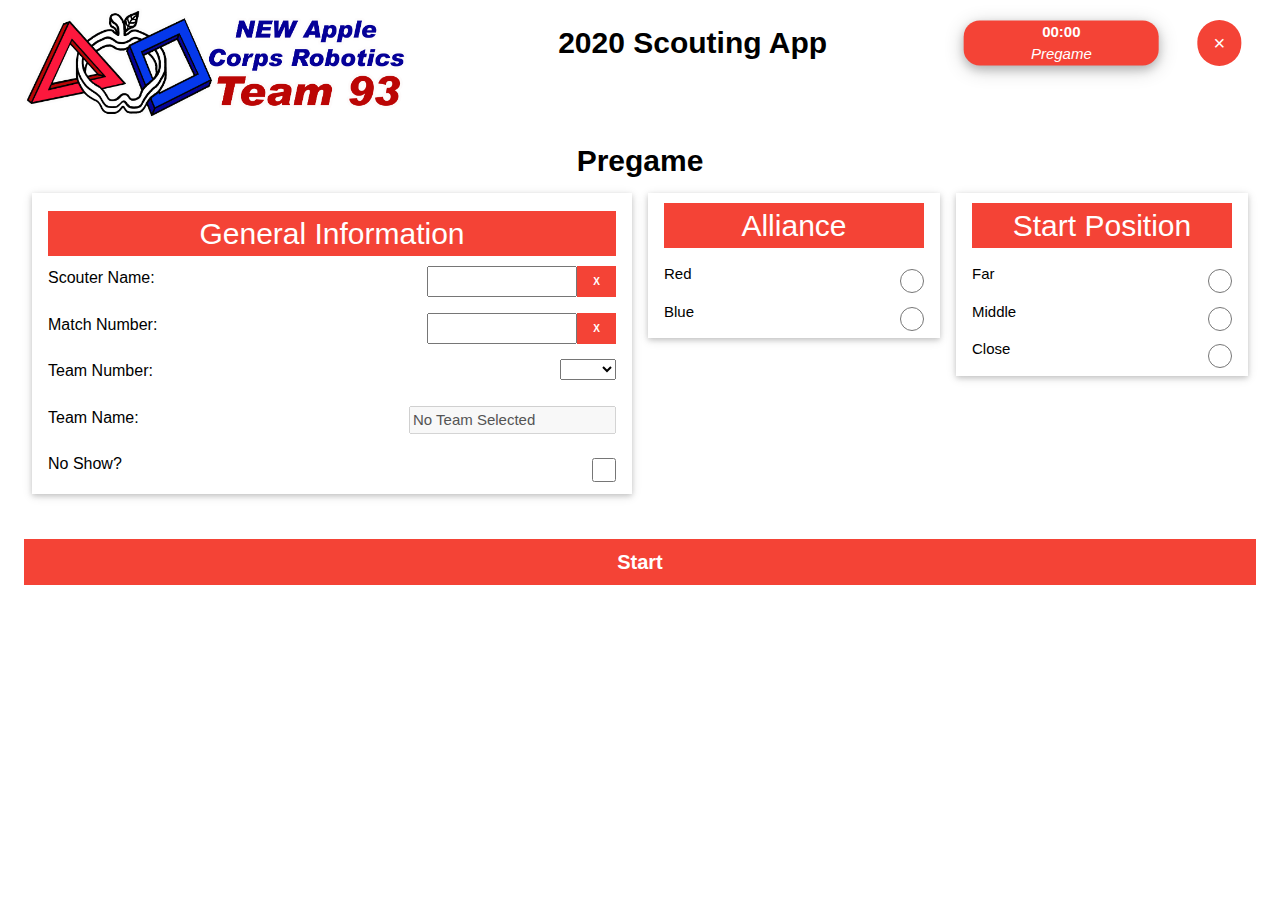
<file: 2020-field-scouting/index.html>
<!DOCTYPE html>
<html>
  <head>
    <title>Field Scouter 2020</title>
    <link rel="stylesheet" type="text/css" href="./w3.css">
    <link rel="stylesheet" type="text/css" href="./styles.css">
    <meta charset="utf-8" name="viewport" content="width=device-width, initial-scale=1" />
    <style type="text/css">
        /* Always show the arrows for number inputs */
        input[type=number]::-webkit-inner-spin-button, 
        input[type=number]::-webkit-outer-spin-button {  
            -webkit-appearance: none;
            margin :0;
        }
    </style>
    <script src="./XMLMethodsForScouting.js"></script>
    <script src="./submit.js"></script> <!-- References submit file written to submit form -->
  </head>
  <body>
    <div class="w3-row-padding"> <!-- Header including team logo and page title -->
      <div class="w3-col s4">
        <img src="./images/nac.gif" width=100%>
      </div>
      <div class="w3-col s5">
        <h1>2020 Scouting App</h1>
      </div>
      <div class="w3-col s2">
        <div class="w3-display-container"  style="height:85px;">
          <div class="w3-center w3-card-4 w3-red w3-round-xlarge w3-display-middle" style="width:100%;">
            <div id="countDown" style="width:100;">
              <span id="timeRemaining" style="font-weight:bold;">00:00</span><br>
              <span id="gameMode" style="font-style:italic;">Pregame</span>
            </div>
          </div>
        </div>
      </div>
      <div class="w3-col s1">
        <div class="w3-display-container"  style="height:85px;">
          <div class="w3-center w3-display-middle" style="width:100%;">
            <button class="w3-button w3-red w3-round-xxlarge" onclick="clearData('clearMe');">×</button>
          
          </div>
        </div>
      </div>
    </div>
    <div class="w3-bar w3-border-bottom w3-border-white" style="display:none; height:8px;" id="stagesBar"> <!-- Current stage bar -->
			<div id="pregameStage" class="w3-bar-item w3-round-xxlarge" style="width:20%"></div>
			<div id="autoStage" class="w3-bar-item stages w3-round-xxlarge" style="width:20%"></div>
			<div id="teleStage" class="w3-bar-item stages w3-round-xxlarge" style="width:20%"></div>
			<div id="endgameStage" class="w3-bar-item stages w3-round-xxlarge" style="width:20%"></div>
			<div id="postgameStage" class="w3-bar-item stages w3-round-xxlarge" style="width:20%"></div>
		</div>
      <div class="w3-bar w3-black w3-card-4" style="display:none;" id="navbar" > <!-- Navigation bar -->
        <button id="pregameButton" class="w3-bar-item w3-button tablink w3-red" style="width:20%" onclick="openTab('Pregame', 'pregameButton')">Pregame</button>
        <button id="autoButton" class="w3-bar-item w3-button tablink" style="width:20%" onclick="openTab('Autonomous', 'autoButton')">Autonomous</button>
        <button id="teleButton" class="w3-bar-item w3-button tablink" style="width:20%" onclick="openTab('Tele-Op', 'teleButton')">Tele-Op</button>
        <button id="endgameButton" class="w3-bar-item w3-button tablink" style="width:20%" onclick="openTab('Endgame', 'endgameButton')">Endgame</button>
        <button id="postgameButton" class="w3-bar-item w3-button tablink" style="width:20%" onclick="openTab('Postgame', 'postgameButton')">Postgame</button>
      </div>
      <form id="FieldScouting" action="#" method="post" onsubmit="return validateAndSubmit()">
      <!-- Prevent implicit submission of the form -->
      <button type="submit" disabled style="display: none" aria-hidden="true"></button>
        <div id="Pregame" class="w3-container tab"> <!-- Pregame tab -->
          <h2>Pregame</h2>
          <div class="w3-row-padding">
            <div class="w3-col s6">
              <div class="w3-card-2 w3-padding w3-container">
                <h2 class="w3-center w3-red">General Information</h2>
                <h6>Scouter Name: </h6>
                <button type="button" class="w3-button w3-right w3-tiny w3-red"onclick="clearLocal('scouter')"><b>X</b></button>
                <input id="scouter" type="text" class="w3-right" name="scouter" style="width:150px; height:31px;"><br><br>
                <h6>Match Number: </h6>
                <button type="button" class="w3-button w3-right w3-tiny w3-red" onclick="clearLocal('matchNum')"><b>X</b></button>
                <input id="matchNum" type="number" class="w3-right" name="matchNum" style="width:150px; height:31px;"><br><br>
                <h6>Team Number:  </h6><select id="teamNum" type="number" class="w3-right" name="teamNum" onchange="setTeamName(this.value)">
                  <option value="" selected disabled></option>
                </select>
                <br><br>
                
                <h6>Team Name:  </h6><input id="teamName" value="No Team Selected" type="text" class="w3-right" name="teamName" disabled><br><br>
                
                <div style="margin-bottom:10px;">
                  <h6>No Show? </h6><input id="noshow" type="checkbox" class="w3-check w3-right" name="noshow">
                </div>
              </div>
            </div>
            <div class="w3-col s3">
              <div class="w3-card-2 w3-container">
                <h2 class="w3-center w3-red">Alliance</h2>
                  <p>
                    <label>Red</label>
                    <input id="allianceR" type="radio" value="red" class="w3-radio w3-right" name="alliance">
                  </p>
                  <p>
                    <label>Blue</label>
                    <input id="allianceB" type="radio" value="blue" class="w3-radio w3-right" name="alliance">
                  </p>
              </div>
            </div>
            <div class="w3-col s3">
              <div class="w3-card-2 w3-container">
                <h2 class="w3-center w3-red">Start Position</h2>
                  <p>
                    <label>Far</label>
                    <input id="posF" type="radio" value="far" class="w3-radio w3-right" name="pos">
                  </p>
                  <p>
                    <label>Middle</label>
                    <input id="posM" type="radio" value="middle" class="w3-radio w3-right" name="pos">
                  </p>
                  <p>
                    <label>Close</label>
                    <input id="posC" type="radio" value="close" class="w3-radio w3-right" name="pos">
                  </p>
              </div>
            </div>
          </div>
          <br><br>
          <div class="w3-row-padding">
          <button id="startButton" class="w3-button w3-block w3-red" type="button" onclick="openTab('Autonomous', 'autoButton'); autoTimer();"><b>Start</b></button>
          </div>
        </div>
        <div id="clearMe">
          <div id="Autonomous" class="w3-container tab" style="display:none"> <!-- Autonomous tab -->
            <h2>Autonomous</h2>
            <div id="timeAlert" style="display:none; font-weight:bold; text-shadow:1px 1px 0 #444">
              <div class="w3-panel-2 w3-indigo w3-center w3-container">
                <h2>Switch to Tele-Op Now</h2>
            </div>
            </div>
            <div class="w3-row-padding">
              <div class="w3-col s4">
                <div class="w3-card-2 w3-padding w3-container">
                  <h2 class="w3-center w3-red">Power Ports</h2>
                  <h6>Upper:</h6>
                  <button type="button" class="w3-button w3-right w3-tiny" onclick="incValue('autoUpper', false, 0)"><b>-</b></button>
                  <button type="button" class="w3-button w3-right w3-tiny" onclick="incValue('autoUpper', true, 99)"><b>+</b></button>
                  <input disabled id="autoUpper" type="number" value="0" class="w3-right" name="autoUpper" style="width:28px; height:31px;"><br><br>
                  <h6>Lower:</h6>
                  <button type="button" class="w3-button w3-right w3-tiny" onclick="incValue('autoLower', false, 0)"><b>-</b></button>
                  <button type="button" class="w3-button w3-right w3-tiny" onclick="incValue('autoLower', true, 99)"><b>+</b></button>
                  <input disabled id="autoLower" type="number" value="0" class="w3-right" name="autoLower" style="width:28px; height:31px;">
                </div>
              </div>
              <div class="w3-col s4">
                <div class="w3-card-2 w3-padding w3-container">
                  <h2 class="w3-center w3-red">Bot Info</h2>
                  <div style="margin-bottom:10px;">
                    <h6>Cross Initiation Line? </h6><input id="cross" type="checkbox" class="w3-check w3-right" name="cross">
                  </div>
                </div>
              </div>
              <div class="w3-col s4">
                <div class="w3-card-2 w3-padding w3-container">
                  <h2 class="w3-center w3-red">Location</h2>
                  <h6>Score From Target Zone?</h6><input id="autoTarget" type="checkbox" class="w3-check w3-right" name="autoTarget"><br><br>
                  <div style="margin-bottom:10px;">
                    <h6>Score From Trench?</h6><input id="autoTrench" type="checkbox" class="w3-check w3-right" name="autoTrench">
                  </div>
                </div>
              </div>
            </div>
            <div class="w3-row-padding w3-margin-top">
              <div class="w3-col s12">
                <div class="w3-card-2 w3-padding w3-container">
                  <h2 class="w3-center w3-red">Arena</h2>
                  <img src="./images/arenaDiagram.png" width="100%"/>
                </div>
              </div>
            </div>
          </div>
          <div id="Tele-Op" class="w3-container tab" style="display:none"> <!-- Tele-Op tab -->
            <h2>Tele-Op</h2>
            <div class="w3-row-padding">
              <div class="w3-col s4">
                <div class="w3-card-2 w3-padding w3-container" style="margin-bottom:10px;">
                <h2 class="w3-center w3-red">Bot Info</h2>
                <h6>Dead Bot?</h6><input id="deadbot" type="checkbox" class="w3-check w3-right" name="deadbot"><br><br>
                </div>
              </div>
            </div>
            <div class="w3-row-padding">
              <div class="w3-col s4">
                <div class="w3-card-2 w3-padding w3-container">
                  <h2 class="w3-center w3-red">Power Ports</h2>
                  <h6>Upper:</h6>
                  <button type="button" class="w3-button w3-right w3-tiny" onclick="incValue('teleUpper', false, 0)"><b>-</b></button>
                  <button type="button" class="w3-button w3-right w3-tiny" onclick="incValue('teleUpper', true, 99)"><b>+</b></button>
                  <input disabled id="teleUpper" type="number" value=0 class="w3-right" name="teleUpper" style="width:28px; height:31px;"><br><br>
                  <h6>Lower:</h6>
                  <button type="button" class="w3-button w3-right w3-tiny" onclick="incValue('teleLower', false, 0)"><b>-</b></button>
                  <button type="button" class="w3-button w3-right w3-tiny" onclick="incValue('teleLower', true, 99)"><b>+</b></button>
                  <input disabled id="teleLower" type="number" value=0 class="w3-right" name="teleLower" style="width:28px; height:31px;">
                </div>
              </div>
              <div class="w3-col s4">
                <div class="w3-card-2 w3-padding w3-container">
                  <h2 class="w3-center w3-red">Control Panel</h2>
                  <h6>Rotation Control</h6><input id="rotation" type="checkbox" class="w3-check w3-right" name="rotation"><br><br>
                  <div style="margin-bottom:10px;">
                    <h6>Position Control</h6><input id="position" type="checkbox" class="w3-check w3-right" name="position">
                  </div>
                </div>
              </div>
              <div class="w3-col s4">
                <div class="w3-card-2 w3-padding w3-container">
                  <h2 class="w3-center w3-red">Location</h2>
                  <h6>Score From Target Zone?</h6><input id="teleTarget" type="checkbox" class="w3-check w3-right" name="teleTarget"><br><br>
                  <div style="margin-bottom:10px;">
                    <h6>Score From Trench?</h6><input id="teleTrench" type="checkbox" class="w3-check w3-right" name="teleTrench">
                  </div>
                </div>
              </div>
            </div>
            <div class="w3-row-padding w3-margin-top">
              <div class="w3-col s12">
                <div class="w3-card-2 w3-padding w3-container">
                  <h2 class="w3-center w3-red">Arena</h2>
                  <img src="./images/arenaDiagram.png" width="100%"/>
                </div>
              </div>
            </div>
          </div>
          <div id="Endgame" class="w3-container tab" style="display:none"> <!-- Endgame tab -->
            <h2>Endgame</h2>
            <div class="w3-row-padding">
              <div class="w3-col s5">
                <div class="w3-card-2 w3-padding w3-container"  style="margin-bottom:10px;">
                  <h2 class="w3-center w3-red">Robot Placement</h2>
                  <p>
                    <label>None</label>
                    <input checked id="none" type="radio" value="none" class="w3-radio w3-right" name="placement">
                  </p>
                  <p>
                    <label>Park</label>
                    <input onclick="document.getElementById('park').checked = true; document.getElementById('hang').checked = false;" id="parkRadio" type="radio" value="park" class="w3-radio w3-right" name="placement">
                    <input id="park" style="display:none;" type="checkbox" name="park">
                  </p>
                  <p>
                    <label>Hang</label>
                    <input onclick="document.getElementById('hang').checked = true; document.getElementById('park').checked = false;" id="hangRadio" type="radio" value="hang" class="w3-radio w3-right" name="placement">
                    <input id="hang" style="display:none;" type="checkbox" name="hang">
                  </p>
                  
                </div>
              </div>
              <div class="w3-col s7">
                <div class="w3-card-2 w3-padding w3-container">
                <h2 class="w3-center w3-red">Generator Switch</h2>
                <img src="./images/levelLights.png" style="width:100%"/><br><br>
                <h6>Is the Switch Level?</h6><input id="level" type="checkbox" class="w3-check w3-right" name="level"><br><br>
                <h6>Did the Robot Actively Level?</h6><input id="active" type="checkbox" class="w3-check w3-right" name="active"><br><br>
                </div>
              </div>
            </div>
          </div>
          <div id="Postgame" class="w3-container tab" style="display:none"> <!-- Postgame tab -->
          <h2>Postgame</h2>
      <div class="w3-row-padding">
        <div class="w3-col s5">
          <div class="w3-card-2 w3-padding w3-container">
            <h2 class="w3-center w3-red">Technical Issues</h2>
              <h6>Technical Issues?</h6>
              <input id="issues" type="checkbox" class="w3-check w3-right" name="issues"><br>
              <p>Please Specify in Comments</p>
          </div>
        </div>
        <div class="w3-col s4">
          <div class="w3-card-2 w3-padding w3-container">
            <h2 class="w3-center w3-red">Final Scores</h2>
            <h6>Alliance Score (of the robot you are scouting)</h6>
            <input id="score" type="number" class="w3-right" name="score" style="width:60px;">
          </div>
        </div>
        <div class="w3-col s3">
          <div class="w3-card-2 w3-padding w3-container">
            <h2 class="w3-center w3-red">Cards</h2>
            <h6>Any Cards Given During the Match?</h6>
            <p>
              <label>None</label>
              <input checked id="no card" type="radio" value="none" class="w3-radio w3-right" name="card">
            </p>
            <p>
              <label>Yellow</label>
              <input onclick="document.getElementById('yellow').checked = true; document.getElementById('red').checked = false;" id="yellowRadio" type="radio" value="yellow" class="w3-radio w3-right" name="card">
              <input id="yellow" style="display:none;" type="checkbox" name="yellow">
            </p>
            <p>
              <label>Red</label>
              <input onclick="document.getElementById('red').checked = true; document.getElementById('yellow').checked = false;" id="redRadio" type="radio" value="red" class="w3-radio w3-right" name="card">
              <input id="red" style="display:none;" type="checkbox" name="red">
            </p>
          </div>
        </div>
      </div>
      <div class="w3-row-padding w3-margin-top">
        <div class="w3-col s12">
          <div class="w3-card-2 w3-padding w3-container">
            <h2 class="w3-center w3-red">Comments</h2>
            <textarea id="comments" rows="4" style="width:100%; resize:none;" name="comments"></textarea>
            <button onclick="document.getElementById('schuff').style.display='block'" >Send</button>
          </div>
        </div>
      </div>
    </div>
        </div>
        
        </div>
      
      
      
      </form>
    
    <div id="schuff" class="w3-modal">
      <div class="w3-modal-content" style="width:90%;">
        <div class="w3-container w3-center">
          <span onclick="document.getElementById('schuff').style.display='none'" class="w3-button w3-display-topright">&times;</span>
          <div class="w3-padding">
            <h1 id="hey" style="text-shadow: 1px 1px 1px #444"></h1>
            <img src="./images/schuff.jpg" style="width:90%;"></img>
          </div>
          <p id="error"></p>
        </div>
      </div>
    </div>
  </body>
  <script>
	
    // document load - pull in scouter and matchnum from previous
    if (localStorage.scouter) {
      //alert("found scouter [" + localStorage.getItem("scouter") + "]");
      document.getElementById("scouter").value = localStorage.getItem("scouter");
    }
    if (localStorage.matchNum) {
      //alert("found matchNum [" + localStorage.getItem("matchNum") + "]");
      document.getElementById("matchNum").value = localStorage.getItem("matchNum");
    }
    
    
    
    //------------------------------------------
    function autoTimer() {
      document.getElementById("navbar").style.display = "block";
      document.getElementById("stagesBar").style.display = "block";
      document.getElementById("startButton").disabled = true;
      //window.setTimeout(timer, 15000);
      beginCountdown("timeRemaining", 2.5);
    }
    //------------------------------------------------
    function clearLocal(itemName) {
      localStorage.setItem(itemName, ""); document.getElementById(itemName).value = "";
    }
  </script>
  <script src="./javascript.js"></script> <!-- References javascript file written to control tab switching -->
  <script src="./teamNumbersAndNames.js"></script> <!-- JS Listing names and numbers of teams  -->
  <script src="./timer.js"></script>
  <script src="./clearData.js"></script>
</html>
</file>
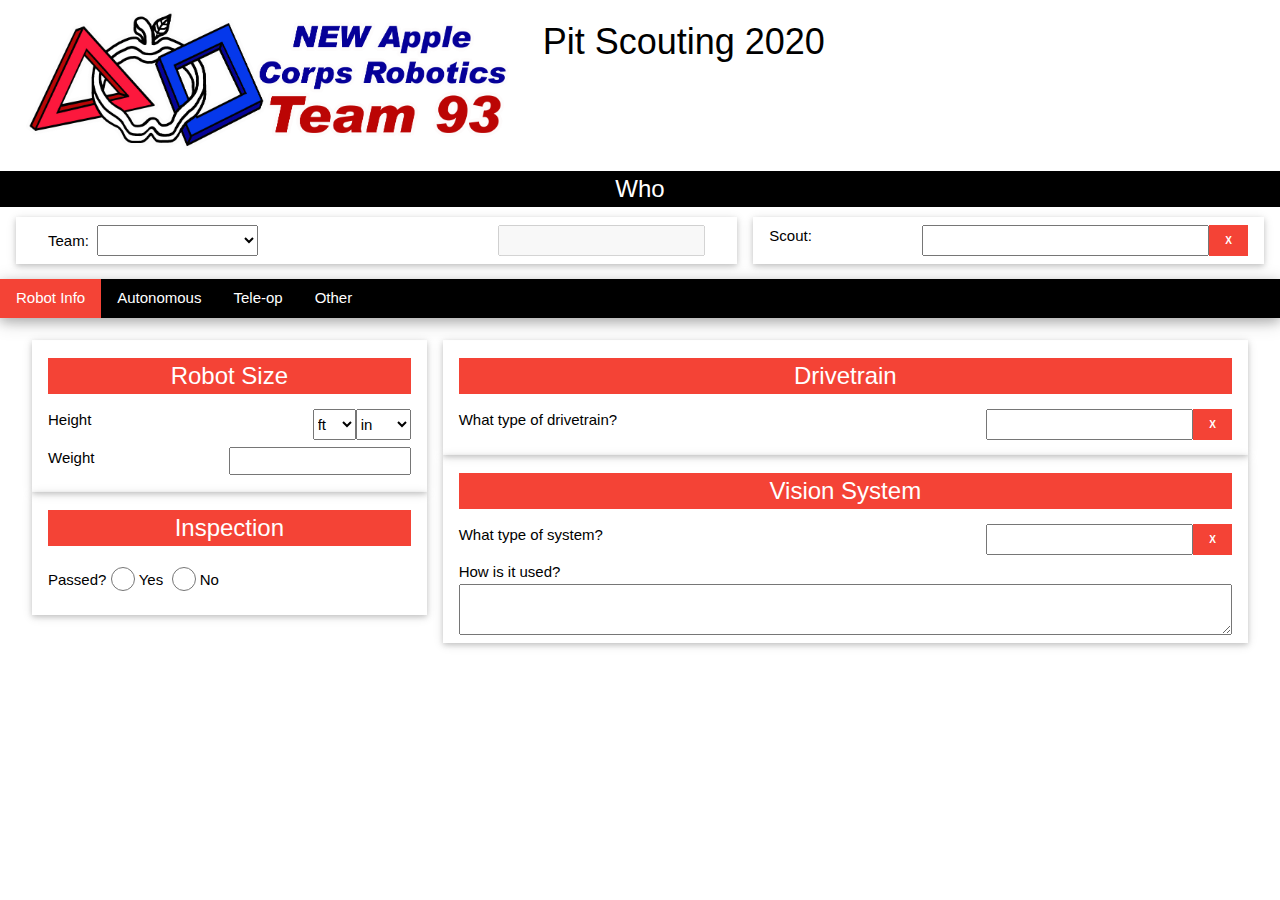
<file: 2020-pit-scouting/index.html>
<!DOCTYPE html>
<html lang="en-us">
<html>
	<head>
	<title>Infinite Recharge Pit Scouter</title>
	<link rel="stylesheet" type="text/css" href="./w3.css">
    <link rel="stylesheet" type="text/css" href="./styles.css">
    <meta charset="utf-8" name="viewport" content="width=device-width, initial-scale=1" />
    <style type="text/css">
        /* Never show the arrows for number inputs */
        input[type=number]::-webkit-inner-spin-button, 
        input[type=number]::-webkit-outer-spin-button {  
            -webkit-appearance: none;
            margin :0;
        }
    </style>
	</head>
	<body>
    <div class="w3-row-padding"> <!-- Header including team logo and page title -->
      <div class="w3-col s5">
        <img src="./images/nac.gif" width=100%>
      </div>
      <div class="w3-col s7">
		<p>
        <h1>Pit Scouting 2020</h1>
		</p>
      </div>
    </div>
	<form id="pitScout" onsubmit="return validateAndSubmit()">
		<!-- prevent implicit submission of the form-->
		<button type="submit" disabled style="display: none" aria-hidden="true"></button>
		<h3 class="w3-center w3-black">Who</h3>
		<div class="w3-row-padding"> <!-- Start New Row -->
			<div class="w3-col s7">  <!-- Start Left Column -->
			  <div class="w3-card-2 w3-padding w3-container"> <!-- Start Card -->
				<div class="w3-row-padding"> <!-- Start New Row -->
					<div class="w3-col s6">  <!-- Start Left Column -->
						<label>Team:&nbsp;</label>
						<select type="number" id="teamNumber" name="teamNumber" onchange="setTeamName(this.value)" style="height:31px; width:50%">
							<option value="" selected disabled>
						</select>
					</div>
					<div class="w3-col s6">  <!-- Start Left Column -->
						<input type="text" id="teamName" name="teamName" class="w3-right" disabled style="height:31px;">
					</div>
				</div>
			  </div> <!-- End Card -->
			</div> <!-- End Left Column -->
			<div class="w3-col s5">  <!-- Start Right Column -->
			  <div class="w3-card-2 w3-padding w3-container"> <!-- Start Card -->
					<label>Scout:</label>
					<button type="button" class="w3-button w3-right w3-tiny w3-red"onclick="clearLocal('scouter')"><b>X</b></button>
					<input type="text" list="scouts" id="scouter" name="scouter" class="w3-right" style="width:60%; height:31px;">
					<datalist id="scouts">
						<option value="" selected disabled></option>
						<option value="Egan">Egan</option>
						<option value="Eli">Eli</option>
						<option value="Hayden">Hayden</option>
					</datalist>
			  </div> <!-- End Card -->
			</div> <!-- End Right Column -->
		</div> <!-- End Row -->
		<div>
			<p />
		</div>
		<div class="w3-bar w3-black w3-card-4" id="navbar" > <!-- Navigation bar -->
        <button type="button" id="infoButton" class="w3-bar-item w3-button tablink w3-red" onclick="openTab('RobotInfo', 'infoButton')">Robot Info</button>
        <button type="button" id="autonomousButton" class="w3-bar-item w3-button tablink" onclick="openTab('Autonomous', 'autonomousButton')">Autonomous</button>        
        <button type="button" id="teleopButton" class="w3-bar-item w3-button tablink" onclick="openTab('TeleOp', 'teleopButton')">Tele-op</button>        
        <button type="button" id="otherButton" class="w3-bar-item w3-button tablink" onclick="openTab('Other', 'otherButton')">Other</button>
      </div>
		<br>
		<div id="RobotInfo" class="w3-container tab">  <!-- Start New Tab -->
			<div class="w3-row-padding"> <!-- Start New Row -->
				<div class="w3-col s4">  <!-- Start Left Column -->
				  <div class="w3-card-2 w3-padding w3-container"> <!-- Start Card -->
					<h3 class="w3-center w3-red">Robot Size</h3>
					<p>
						<label>Height</label>
						<!-- <span class="w3-right">&nbsp; inches</span> -->
						<select type="number" id="botHeiIn" name="botHeiIn" class="w3-right" style="height:31px;"> 
							<option value="" disabled selected>in</option>
							<option value=0>0 in</option>
							<option value=1>1 in</option>
							<option value=2>2 in</option>
							<option value=3>3 in</option>
							<option value=4>4 in</option>
							<option value=5>5 in</option>
							<option value=6>6 in</option>
							<option value=7>7 in</option>
							<option value=8>8 in</option>
							<option value=9>9 in</option>
							<option value=10>10 in</option>
							<option value=11>11 in</option>
						</select>
            <input id="newHeight" name="newHeight" style="display:none;">
						<!--<span class="w3-right">&nbsp; feet &nbsp;</span> -->
						<select type="number" id="botHeiFt" name="botHeiFeet" class="w3-right" style="height:31px;">
							<option value="" disabled selected>ft</option>
							<option value=0>0 ft</option>
							<option value=1>1 ft</option>
							<option value=2>2 ft</option>
							<option value=3>3 ft</option>
						</select> 
						<!--<input type="number" id="robotHeight" name="robotHeight" class="w3-right" style="width:50%">-->
					</p>
					<p>
						<label>Weight</label>
						<input type="number" id="robotWeight" name="robotWeight" class="w3-right" style="width:50%">
					</p>
				  </div> <!-- End Card -->
				  <div class="w3-card-2 w3-padding w3-container"> <!-- Start Card -->
					<h3 class="w3-center w3-red">Inspection</h3>
					<p>
						<label>Passed?</label>
						<input type="radio" class="w3-radio" class="w3-right" name="inspection" value="yes" id="inspectionY">&nbsp;Yes&nbsp;
						<input type="radio" class="w3-radio" class="w3-right" name="inspection" value="no" id="inspectionN">&nbsp;No&nbsp;
					</p>
				  </div> <!-- End Card -->
				</div> <!-- End Left Column -->
				<div class="w3-col s8">  <!-- Start Right Column -->
				  <div class="w3-card-2 w3-padding w3-container"> <!-- Start Card -->
					<h3 class="w3-center w3-red">Drivetrain</h3>
					<p>
						<label>What type of drivetrain?</label>
						<button type="button" class="w3-button w3-right w3-tiny w3-red"onclick="clearLocal('drivetrain')"><b>X</b></button>
						<input type="text" list="drivetrainOptions" id="drivetrain" name="drivetrain" class="w3-right" style="height:31px;">
						<datalist id="drivetrainOptions">
							<option value="" selected disabled></option>
							<option value="tank">Tank</option>
							<option value="mecanum">Mecanum</option>
							<option value="hdrive">H-Drive</option>
							<option value="butterfly">Butterfly</option>
							<option value="swerve">Swerve</option>
							<option value="other">Other (type over)</option>
						</datalist>
					</p>
				  </div> <!-- End Card -->
				  <div class="w3-card-2 w3-padding w3-container"> <!-- Start Card -->
					<h3 class="w3-center w3-red">Vision System</h3>
					<p>
						<label>What type of system?</label>
						<button type="button" class="w3-button w3-right w3-tiny w3-red"onclick="clearLocal('visionSystem')"><b>X</b></button>
						<input type="text" list="visionSystemOptions" id="visionSystem" name="visionSystem" class="w3-right" style="height:31px;">
						<datalist id="visionSystemOptions">
							<option value="" selected disabled></option>
							<option value="none">None</option>
							<option value="webcam">Webcam</option>
							<option value="limelight">Limelight</option>
							<option value="vex">Vex Color Sensor</option>
							<option value="other">Other (type over)</option>
						</datalist>
					</p>
					<p>
						<label>How is it used?</label><br>
						<textarea id="visionSystemUse" name="visionSystemUse" class="w3-left" style="width:100%"></textarea>
					</p>
				  </div> <!-- End Card -->
				</div>  <!-- End Right Column -->
			</div> <!-- End Row -->
        </div> <!-- END Demographics & Robot Info tab -->

		<div id="Autonomous" class="w3-container tab" style="display:none">
			<div class="w3-row-padding"> <!-- Start New Row -->
				<div class="w3-col s8">  <!-- Start Left Column -->
				  <div class="w3-card-2 w3-padding w3-container"> <!-- Start Card -->
					<h3 class="w3-center w3-red">Autonomous Strategy</h3>
					<p>
						<h3>Preferred starting place?</h3>
							None&nbsp;&nbsp;<input type="checkbox" id="startingNone" class="w3-check" name="startingNone"><br>
							Left&nbsp;&nbsp;<input type="checkbox" id="startingLeft" class="w3-check" name="startingLeft"><br>
							Middle&nbsp;&nbsp;<input type="checkbox" id="startingMiddle" class="w3-check" name="startingMiddle"><br>
							Right&nbsp;&nbsp;<input type="checkbox" id="startingRight" class="w3-check" name="startingRight"><br>
					</p><br>
					<p>
						<label>Strategy?</label>
						<button type="button" class="w3-button w3-right w3-tiny w3-red"onclick="clearLocal('autoStrategy')"><b>X</b></button>
						<input type="text" id="autoStrategy" list="autoStrategyOptions" name="autoStrategy" class="w3-right" style="height:31px;">
						<datalist id="autoStrategyOptions">
							<option value="" selected disabled></option>
							<option value="scoring">Scoring</option>
							<option value="mobility">Mobility</option>
							<option value="wait">Wait for tele-op</option>
							<option value="other">Other (type over)</option>
						</datalist>
					</p>
				  </div> <!-- End Card -->
<!--				</div> <!-- End Left Column -->
<!--				<div class="w3-col s6">  <!-- Start Right Column -->
				  <div class="w3-card-2 w3-padding w3-container"> <!-- Start Card -->
					<h3 class="w3-center w3-red">Autonomous Shooting</h3>
					<p>
						<label>Preferred location?</label>
						<button type="button" class="w3-button w3-right w3-tiny w3-red"onclick="clearLocal('shootLocationAuto')"><b>X</b></button>
						<input type="text" list="shootLocationAutoOptions" id="shootLocationAuto" name="shootLocationAuto" class="w3-right" style="height:31px;">
						<datalist id="shootLocationAutoOptions">
							<option value="" selected disabled></option>
							<option value="trench">Trench</option>
							<option value="zone">Target Zone</option>
							<option value="no pref">No Preference</option>
							<option value="other">Other (type over)</option>
						</datalist>
					</p>
					<p>
						<label>Power port(s)?</label>
						<select id="scoreLocationAuto" name="scoreLocationAuto" class="w3-right" style="height:31px;">
							<option value="" selected disabled></option>
							<option value="upper">Upper Port</option>
							<option value="lower">Lower Port</option>
							<option value="both">Both Ports</option>
							<option value="none">None</option>
						</select><br>
					</p>
				  </div> <!-- End Card -->
				</div>  <!-- End Right Column -->
			</div> <!-- End Row -->
		</div> <!-- End Autonomous tab -->

		<div id="TeleOp" class="w3-container tab" style="display:none">
			<div class="w3-row-padding"> <!-- Start New Row -->
				<div class="w3-col s8">  <!-- Start Left Column -->
				  <div class="w3-card-2 w3-padding w3-container"> <!-- Start Card -->
					<h3 class="w3-center w3-red">Tele-op Shooting</h3>
					<p>
						<label>Preferred location?</label>
						<button type="button" class="w3-button w3-right w3-tiny w3-red"onclick="clearLocal('shootLocationTele')"><b>X</b></button>
						<input type="text" list="shootLocationTeleOptions" id="shootLocationTele" name="shootLocationTele" class="w3-right" style="height:31px;">
						<datalist id="shootLocationTeleOptions">
							<option value="" selected disabled></option>
							<option value="trench">Trench</option>
							<option value="zone">Target Zone</option>
							<option value="no pref">No Preference</option>
							<option value="other">Other (type over)</option>
						</datalist>
					</p>
					<p>
						<label>Power Port(s)?</label>
						<select id="scoreLocationTele" name="scoreLocationTele" class="w3-right" style="height:31px;">
							<option value="" selected disabled></option>
							<option value="upper">Upper Port</option>
							<option value="lower">Lower Port</option>
							<option value="both">Both Ports</option>
							<option value="none">None</option>
						</select><br>
					</p>
				  </div> <!-- End Card -->
<!--				</div> <!-- End Left Column -->
<!--				<div class="w3-col s6">  <!-- Start Right Column -->
				  <div class="w3-card-2 w3-padding w3-container"> <!-- Start Card -->
					<h3 class="w3-center w3-red">Control Panel</h3>
					<p>
						<label>Rotate control?</label>
						<input type="radio" class="w3-radio" name="rotateControl" value="yes" id="rotateControlY">&nbsp;Yes&nbsp;
						<input type="radio" class="w3-radio" name="rotateControl" value="no" id="rotateControlN">&nbsp;No&nbsp;
					</p>
					<p>
						<label>Position control?</label>
						<input type="radio" class="w3-radio" name="positionControl" value="yes" id="positionControlY">&nbsp;Yes&nbsp;
						<input type="radio" class="w3-radio" name="positionControl" value="no" id="positionControlN">&nbsp;No&nbsp;
					</p>
				  </div> <!-- End Card -->
				</div>  <!-- End Right Column -->
			</div> <!-- End Row -->
		</div> <!-- End Tele-op tab -->

		<div id="Other" class="w3-container tab" style="display:none"> <!-- Start Other tab -->
    
    
    
			<div class="w3-row-padding"> <!-- Start Top Row -->
				<div class="w3-col s8">  <!-- Start Left Column -->
				  <div class="w3-card-2 w3-padding w3-container"> <!-- Start Card -->
					<h3 class="w3-center w3-red">Power Cell Management</h3>
					<p>
						<label>Max cells at one time?</label>
						<select type="number" id="ballHold" name="ballHold" class="w3-right" style="height:31px; width:75px;">
							<option value="" selected disabled></option>
							<option value=0>0</option>
							<option value=1>1</option>
							<option value=2>2</option>
							<option value=3>3</option>
							<option value=4>4</option>
							<option value=5>5</option>
						</select>
					</p>
					<p>
						<label>How do they load cells?</label>
						<button type="button" class="w3-button w3-right w3-tiny w3-red"onclick="clearLocal('loadCells')"><b>X</b></button>
						<input type="text" list="loadCellsOptions" id="loadCells" name="loadCells" class="w3-right" style="height:31px;">
						<datalist id="loadCellsOptions">
							<option value="" selected disabled></option>
							<option value="station">Driver Station</option>
							<option value="ground">Pick up off Ground</option>
							<option value="both">Driver Station & Ground</option>
							<option value="other">Other (type over)</option>
						</datalist>
					</p>
				  </div> <!-- End Card -->
<!--				</div> -->
				<!-- End Left Column -->
				<!-- Start Right Column -->
<!--				<div class="w3-col s6">  -->
				  <div class="w3-card-2 w3-padding w3-container"> <!-- Start Card -->
					<h3 class="w3-center w3-red">End Game</h3>
					<p>
						<label>Can they hang?</label>
						<input type="radio" class="w3-radio" name="hang" value="yes" id="hangY">&nbsp;Yes&nbsp;
						<input type="radio" class="w3-radio" name="hang" value="no" id="hangN">&nbsp;No&nbsp;
					</p>
					<p>
						<label>Leveling method (for multiple hanging bots)?</label><br>
						<textarea id="levelMethod" name="levelMethod" class="w3-right" style="width:100%;"></textarea>
					</p>
				  </div> <!-- End Card -->
				</div>  
				<!-- End Right Column -->
			</div> <!-- End Top Row -->
			<div class="w3-row-padding"> <!-- Start Bottom Row -->
				<div class="w3-col s8">  <!-- Start Only Column -->
				  <div class="w3-card-2 w3-padding w3-container"> <!-- Start Card -->
					<h3 class="w3-center w3-red">Comments</h3>
					<p>
						<textarea name="commentsPit" id="commentsPit" style="width:100%"></textarea>
					</p>
				  </div> <!-- End Card -->
					<div class="w3-container">
						<p>
							<button class="w3-button w3-round-large w3-red">Submit</button>
						</p>
					</div>
				</div>  
				<!-- End Only Column -->
			</div> <!-- End Bottom Row -->
		</div> <!-- End Other tab -->
	
    
  </form>
	<div id="schuff" class="w3-modal">
      <div class="w3-modal-content" style="width:90%;">
        <div class="w3-container w3-center">
          <span onclick="document.getElementById('schuff').style.display='none'" class="w3-button w3-display-topright">&times;</span>
          <div class="w3-padding">
            <h1 id="hey" style="text-shadow: 1px 1px 1px #444"></h1>
            <img src="./images/schuff.jpg" style="width:90%;"></img>
          </div>
          <p id="error"></p>
        </div>
      </div>
    </div>
</body>
<script>
	// document load - pull in scouter and matchnum from previous
	if (localStorage.scouter) {
	  //alert("found scouter [" + localStorage.getItem("scouter") + "]");
	  document.getElementById("scouter").value = localStorage.getItem("scouter");
	}
	
	function clearLocal(itemName) {
		localStorage.setItem(itemName, ""); 
		document.getElementById(itemName).value = "";
	}

	
</script>
<script src="./javascript.js"></script> <!-- References javascript file written to control tab switching -->
<script src="./teamNumbersAndNames.js"></script> <!-- JS Listing names and numbers of teams  -->
<script src="./XMLMethodsForScouting.js"></script>
<script src="./submit.js"></script> <!-- References submit file written to submit form -->
</html>
</file>
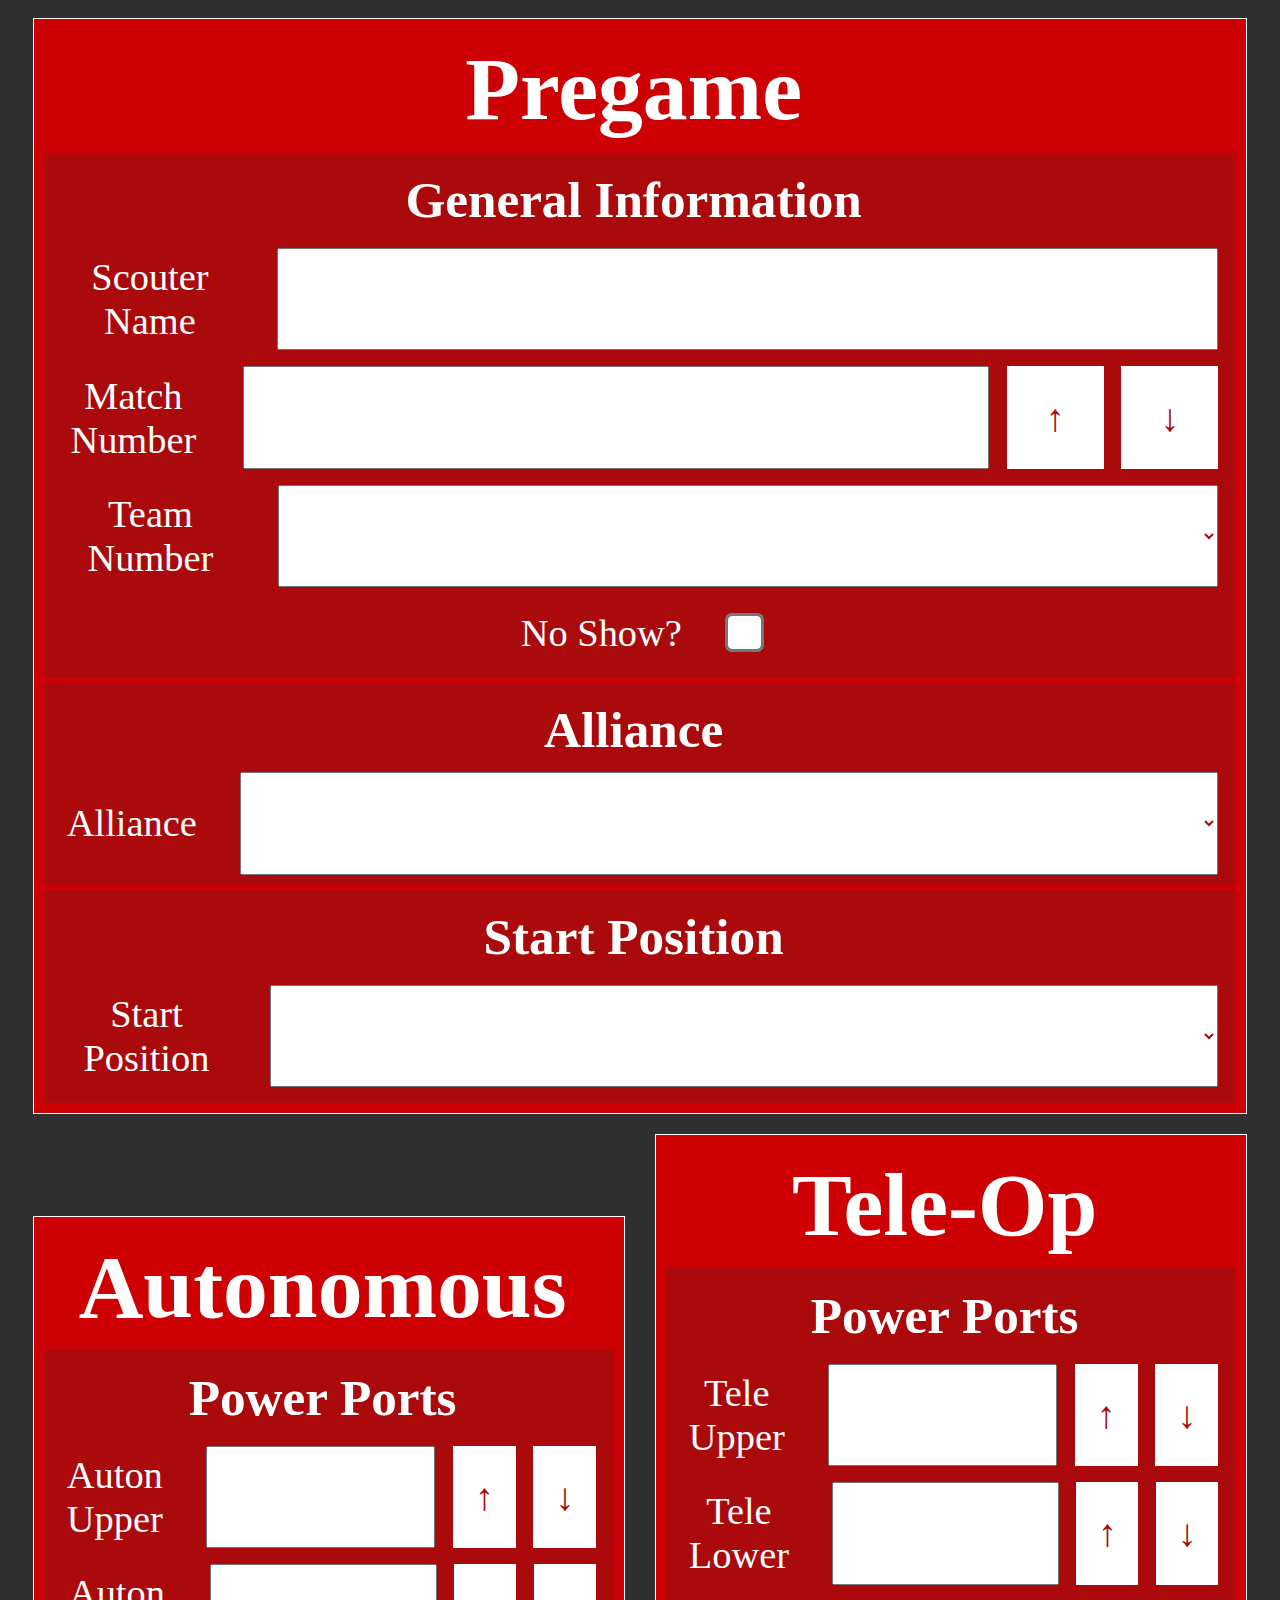
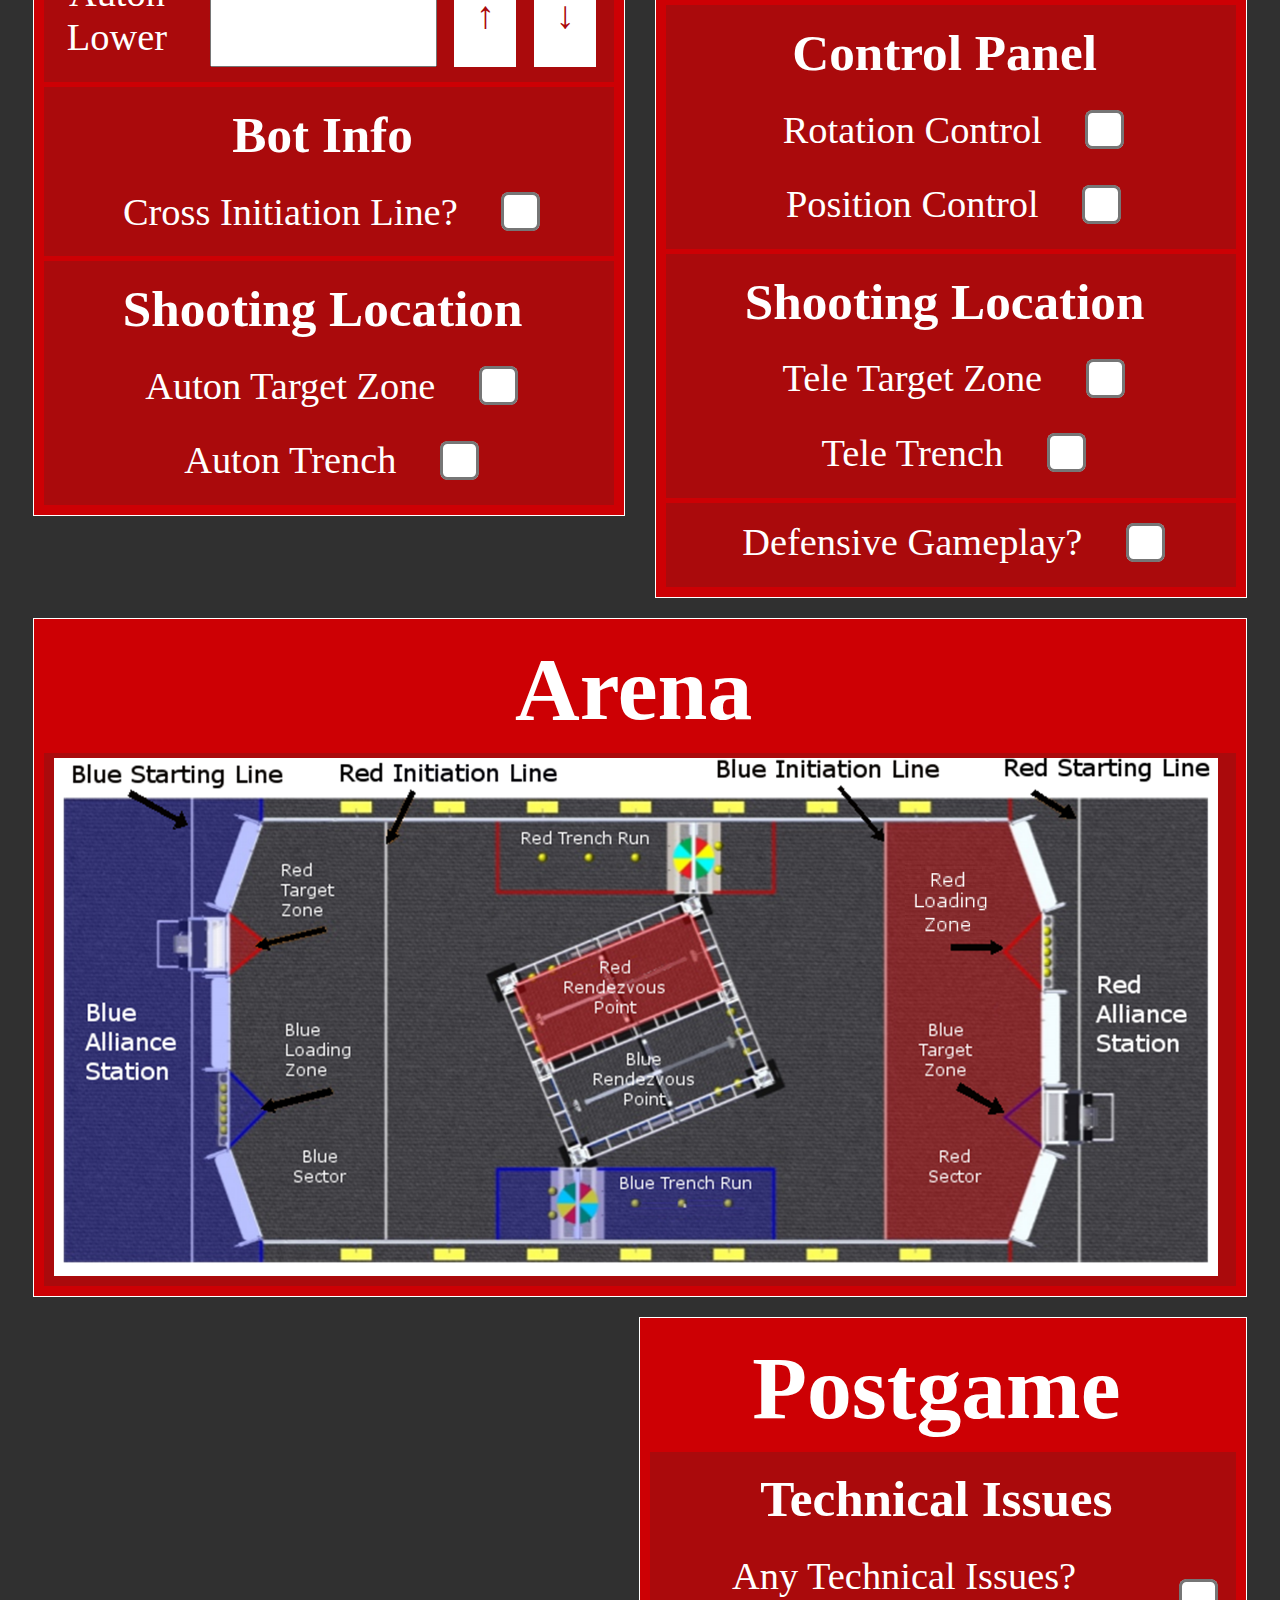
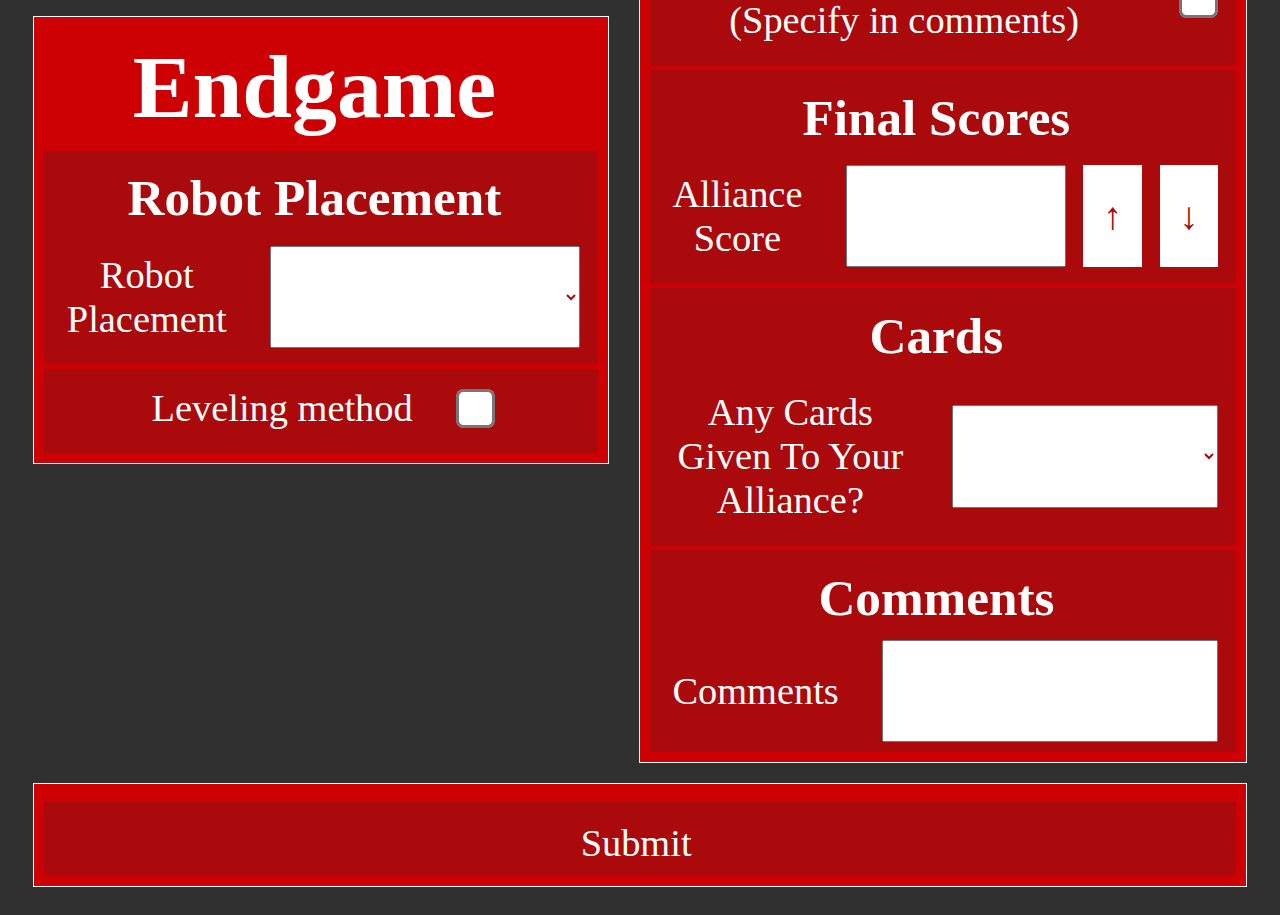
<file: 2021-field-scouting/index.html>
<!DOCTYPE html>
<html lang="en">
  <head>
    <link rel="stylesheet" type="text/css" href="style.css">
    <meta charset="utf-8" />
    <title>Field Scouter</title>
  </head>
  <body>

    <form class="scouter" id="scouter" onsubmit="return validateAndSubmit()">
      <!-- Prevent implicit submission of the form -->
      <button type="submit" disabled="" style="display: none" aria-hidden="true"></button>
    </form>

    <script src="source.js"></script>
    <script src="main.js"></script>
    
    <script src="submit.js"></script>
    <script src="xmlMethods.js"></script>
  </body>
  <script>
    // document load - pull in scouter and matchnum from previous
    if (localStorage.getItem("Scouter Name")) {
      //alert("found scouter [" + localStorage.getItem("scouter") + "]");
      document.getElementById("Scouter Name").value = localStorage.getItem("Scouter Name");
    }
    if (localStorage.getItem("Match Number")) {
      //alert("found matchNum [" + localStorage.getItem("matchNum") + "]");
      document.getElementById("Match Number").value = localStorage.getItem("Match Number");
    }
  </script>
</html>
</file>
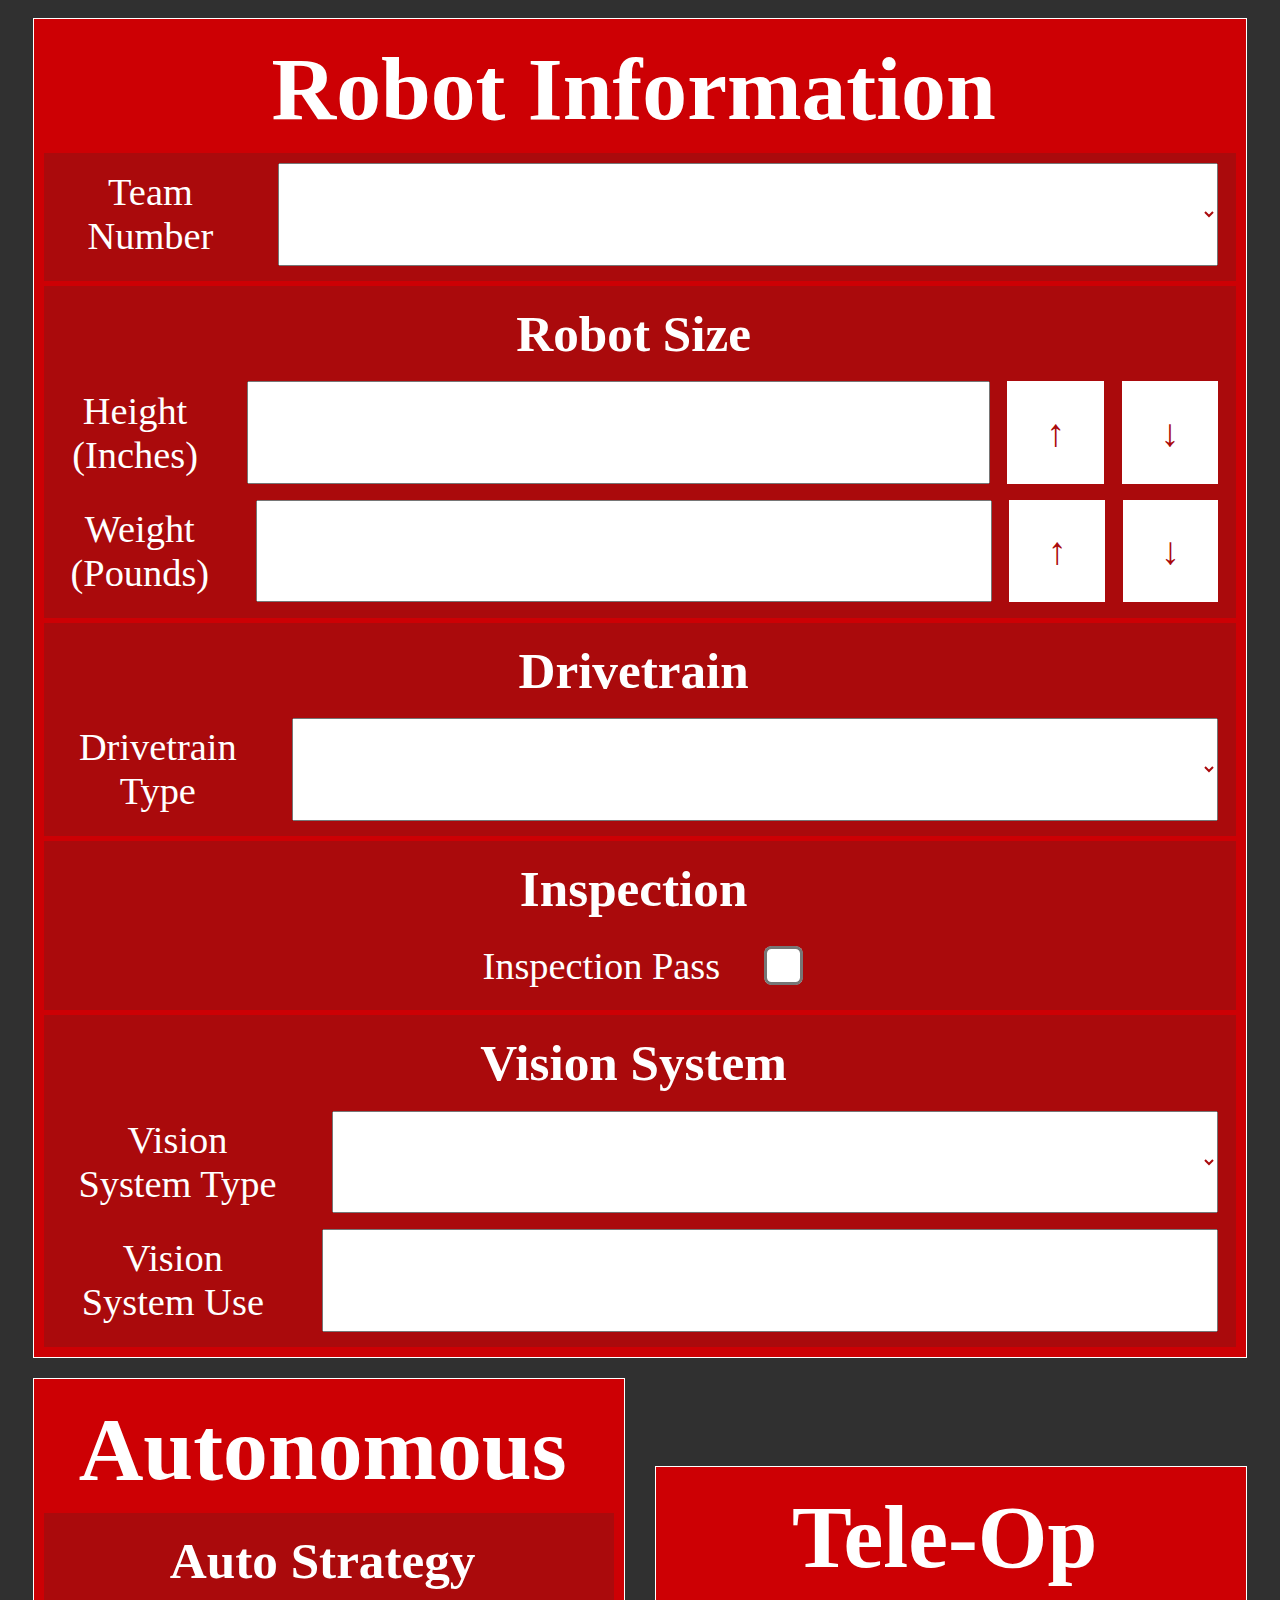
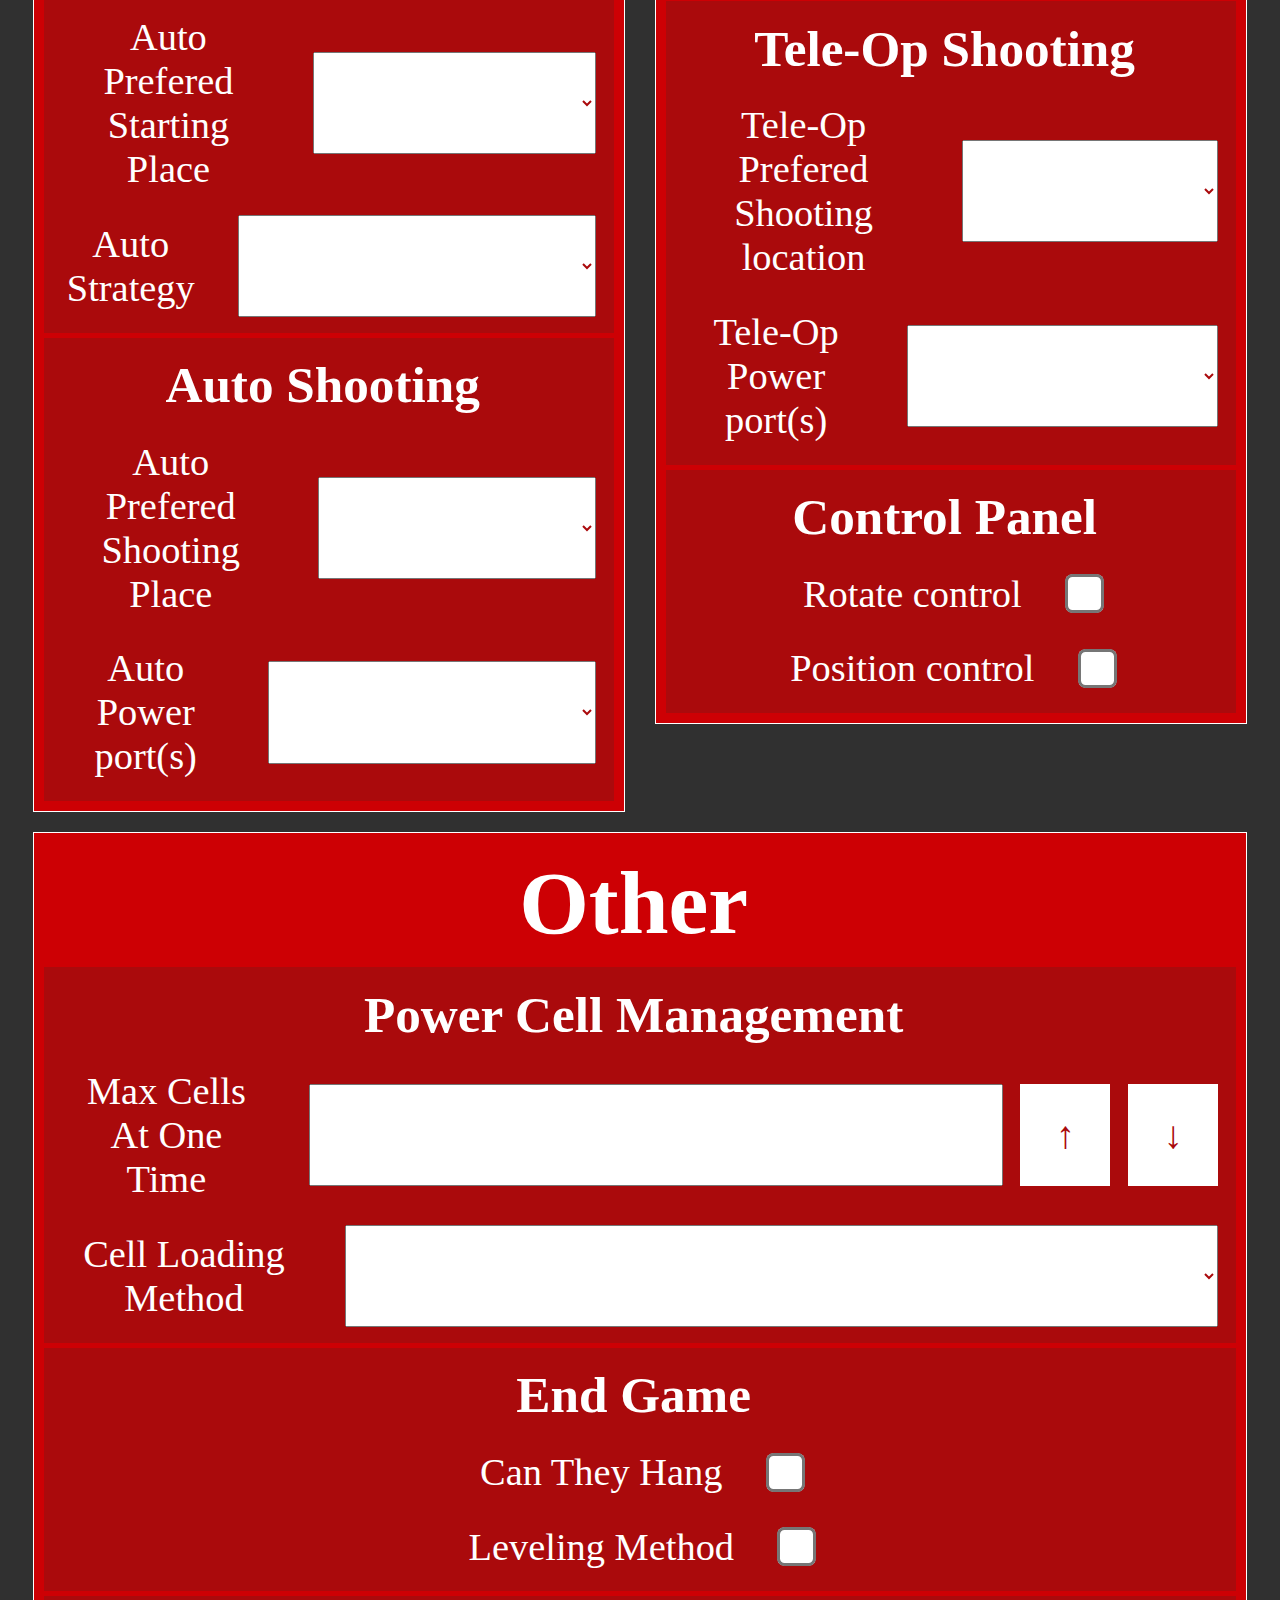
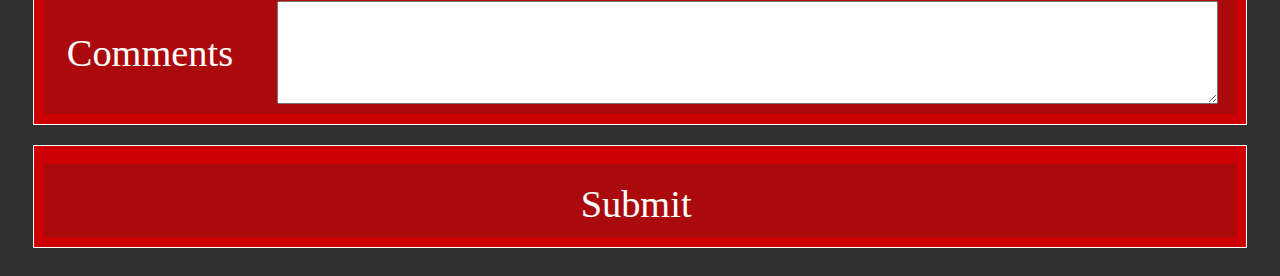
<file: 2021-pit-scouting/index.html>
<!DOCTYPE html>
<html lang="en">
  <head>
    <link rel="stylesheet" type="text/css" href="style.css">
    <meta charset="utf-8" />
    <title>Pit Scouter</title>
  </head>
  <body>

    <form class="scouter" id="scouter" onsubmit="return validateAndSubmit()">
      <!-- Prevent implicit submission of the form -->
      <button type="submit" disabled="" style="display: none" aria-hidden="true"></button>
    </form>

    <script src="source.js"></script> 
    <script src="main.js"></script>

    <script src="submit.js"></script>
    <script src="xmlMethods.js"></script>
  </body>
</html>
</file>
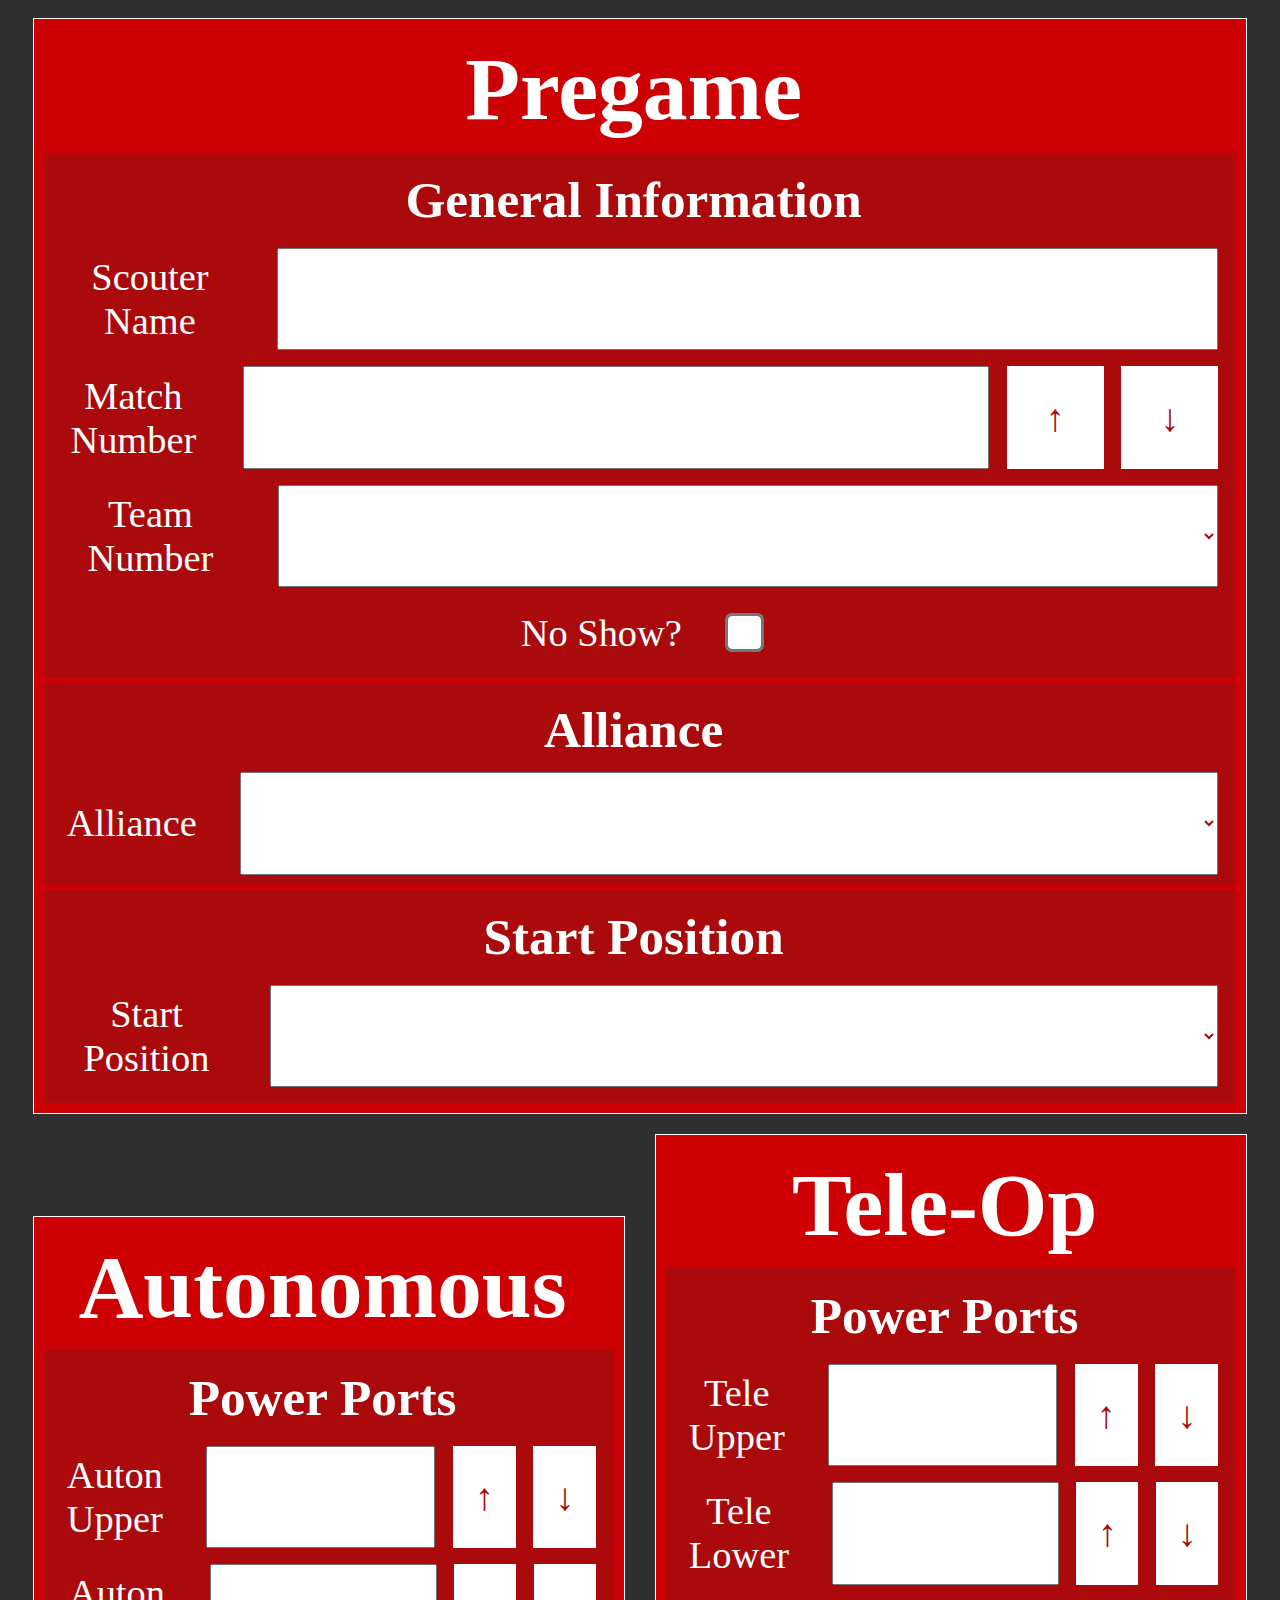
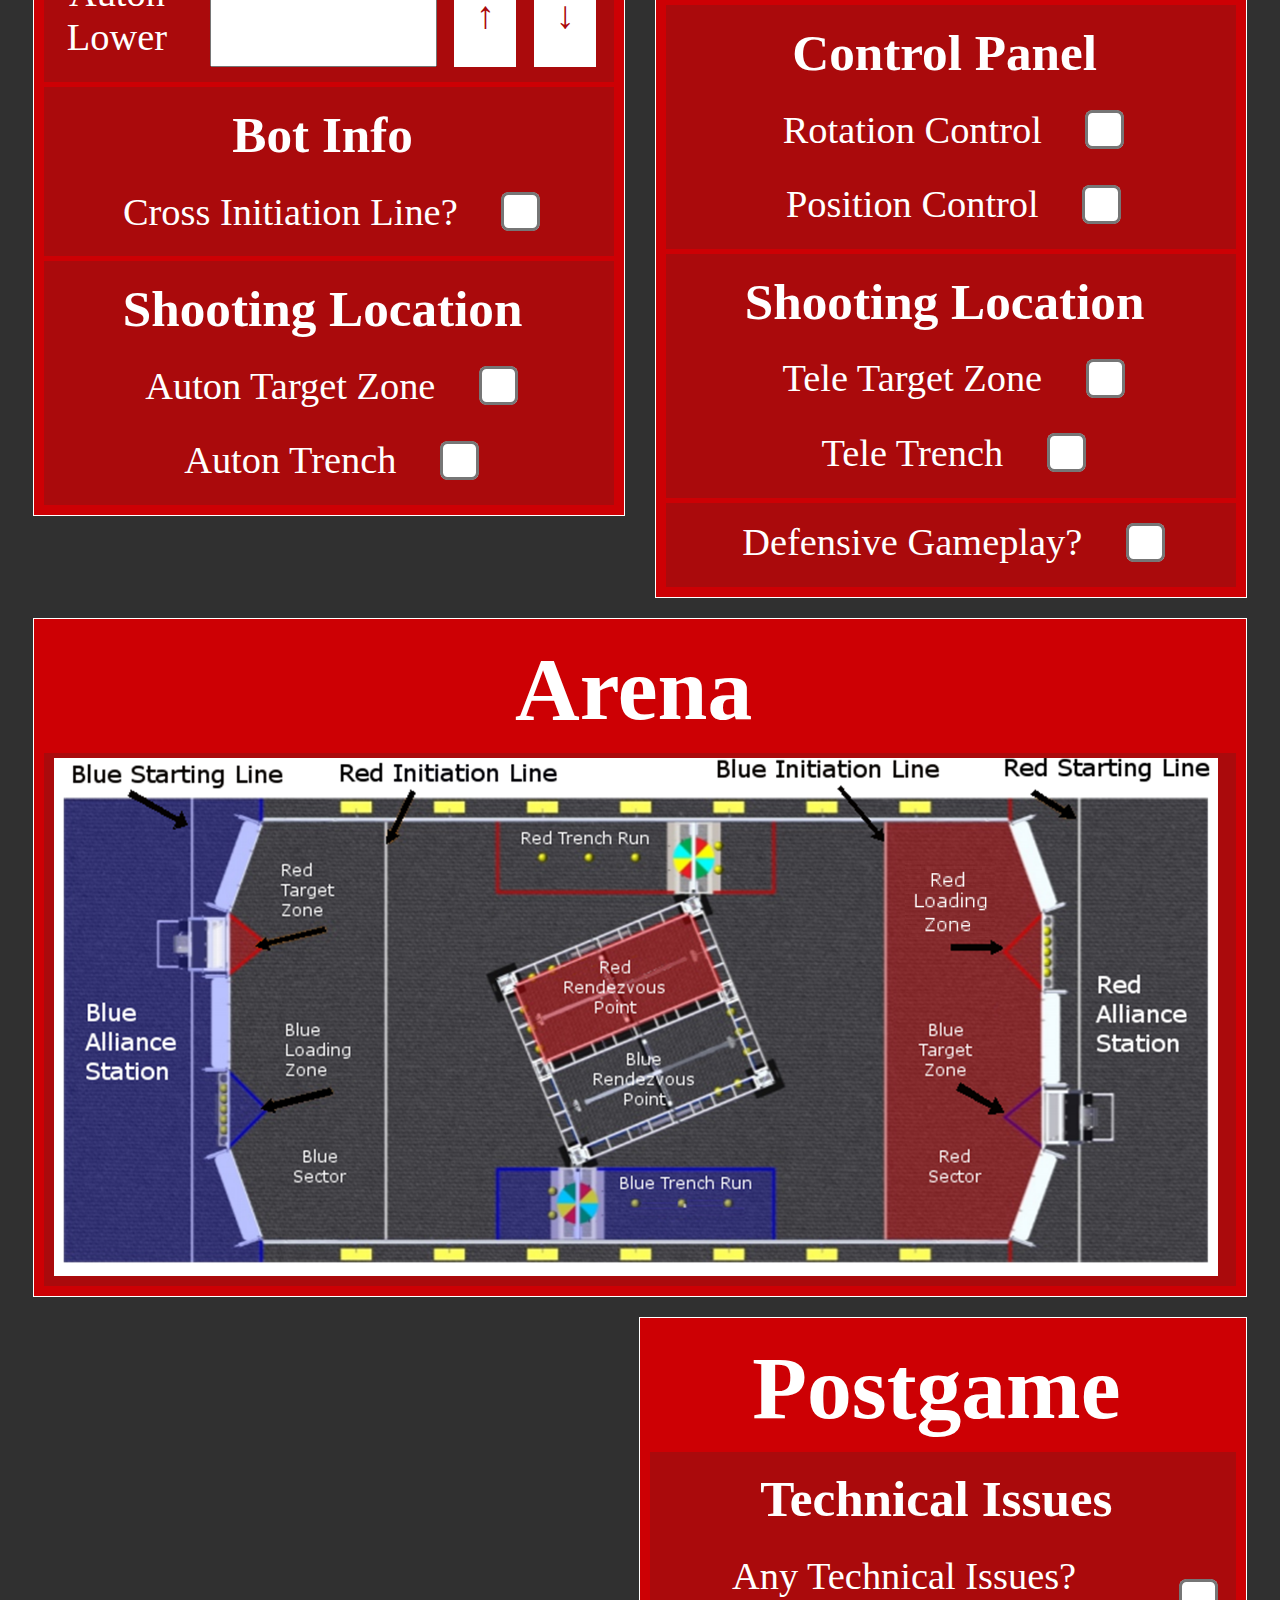
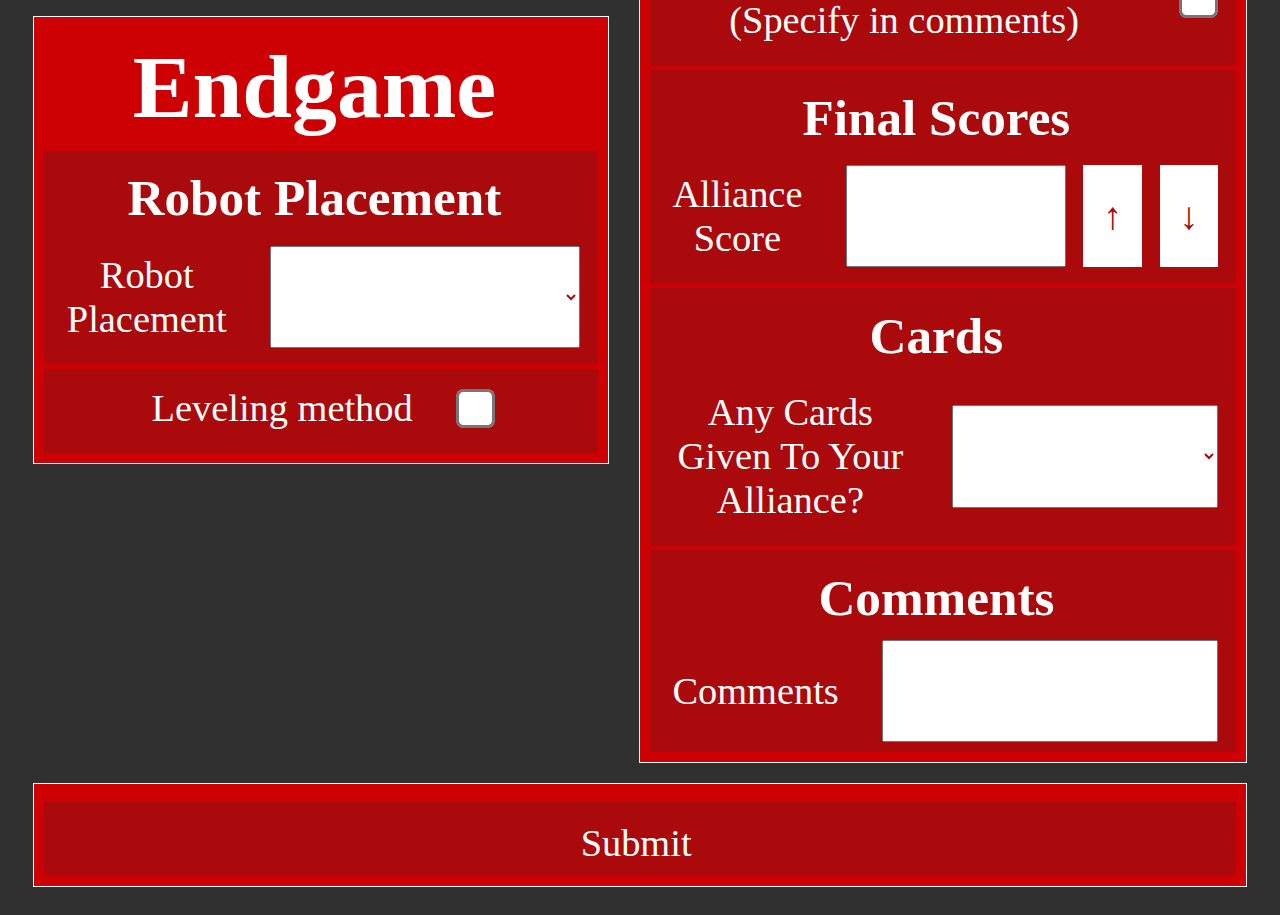
<file: 2021-infinite-recharge/field-scouting/index.html>
<!DOCTYPE html>
<html lang="en">

<head>
  <link rel="stylesheet" type="text/css" href="style.css">
  <meta charset="utf-8" />
  <title>Field Scouter</title>
</head>

<body>

  <form class="scouter" id="scouter" onsubmit="return validateAndSubmit()">
    <!-- Prevent implicit submission of the form -->
    <button type="submit" disabled="" style="display: none" aria-hidden="true"></button>
  </form>

  <script src="source.js"></script>
  <script src="main.js"></script>

  <script src="submit.js"></script>
  <script src="xmlMethods.js"></script>
</body>
<script>
  // document load - pull in scouter and matchnum from previous
  if (localStorage.getItem("Scouter Name")) {
    //alert("found scouter [" + localStorage.getItem("scouter") + "]");
    document.getElementById("Scouter Name").value = localStorage.getItem("Scouter Name");
  }
  if (localStorage.getItem("Match Number")) {
    //alert("found matchNum [" + localStorage.getItem("matchNum") + "]");
    document.getElementById("Match Number").value = localStorage.getItem("Match Number");
  }
</script>

</html>
</file>
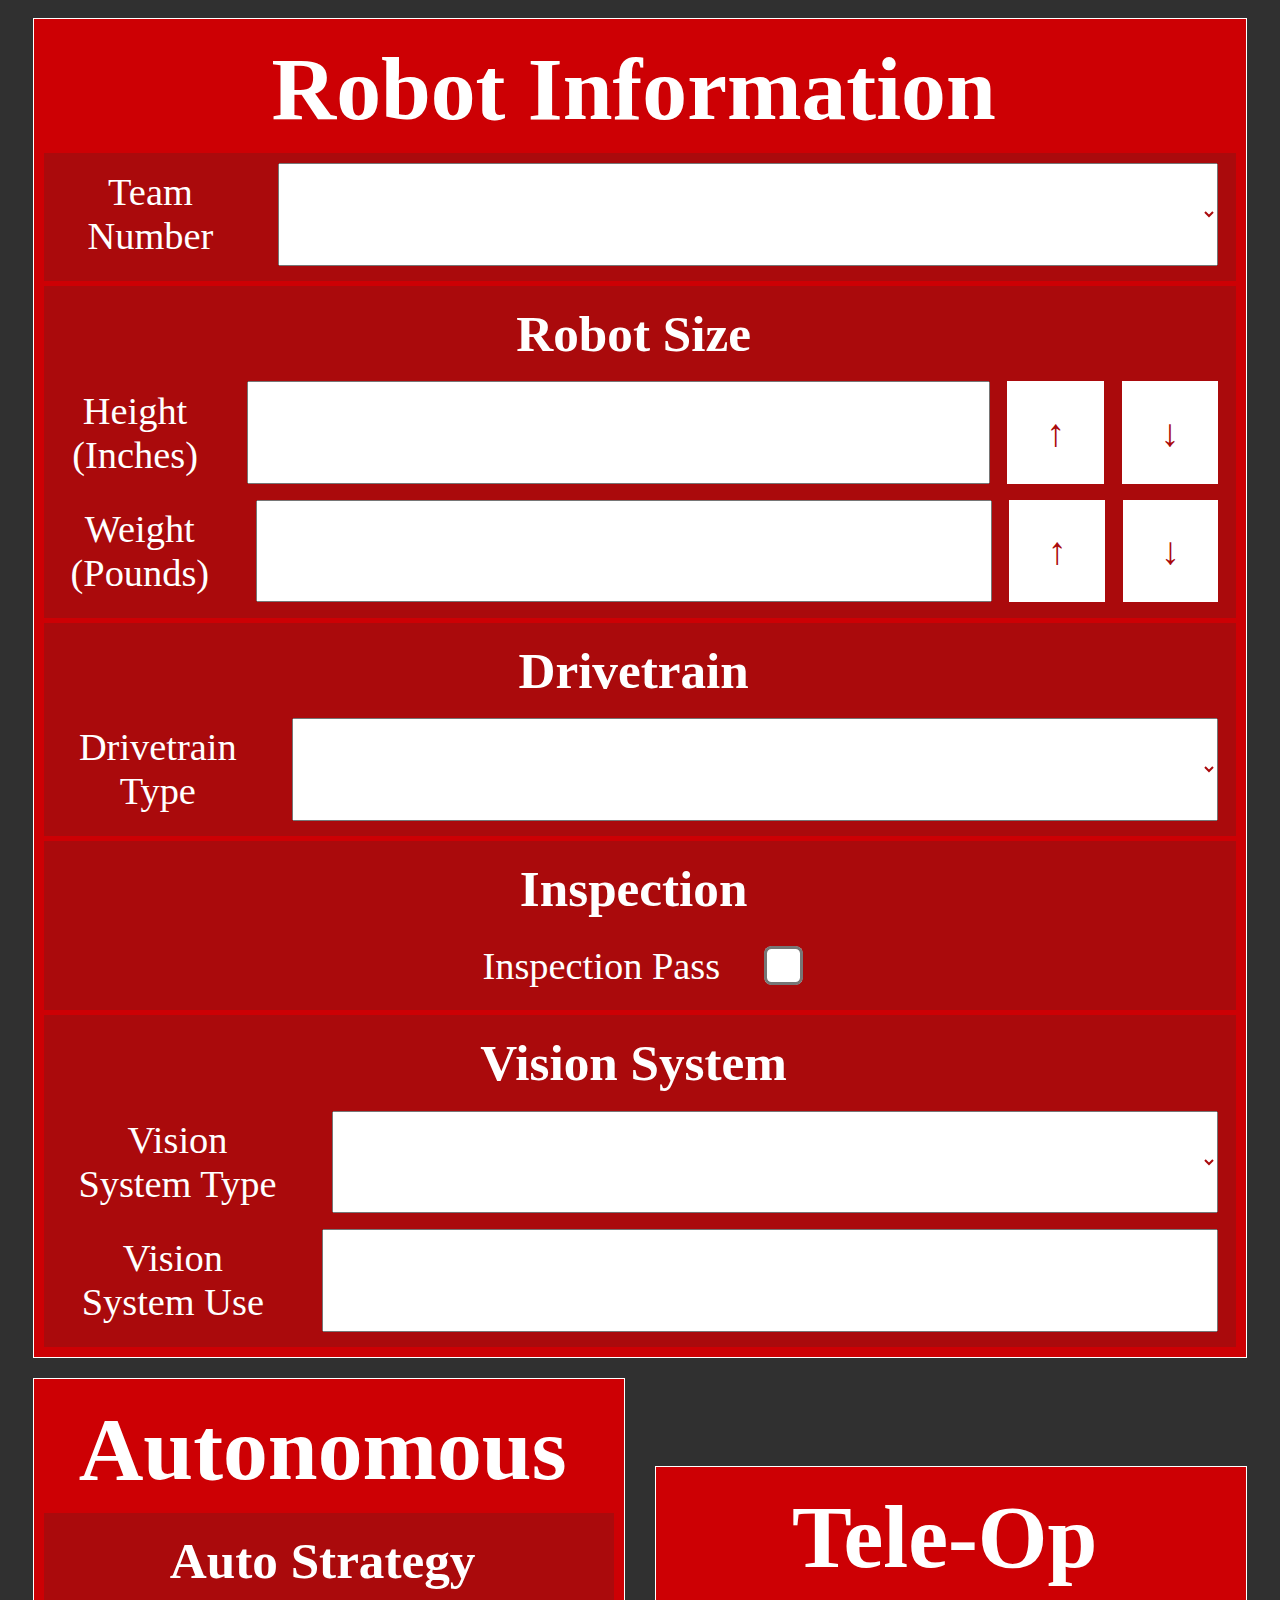
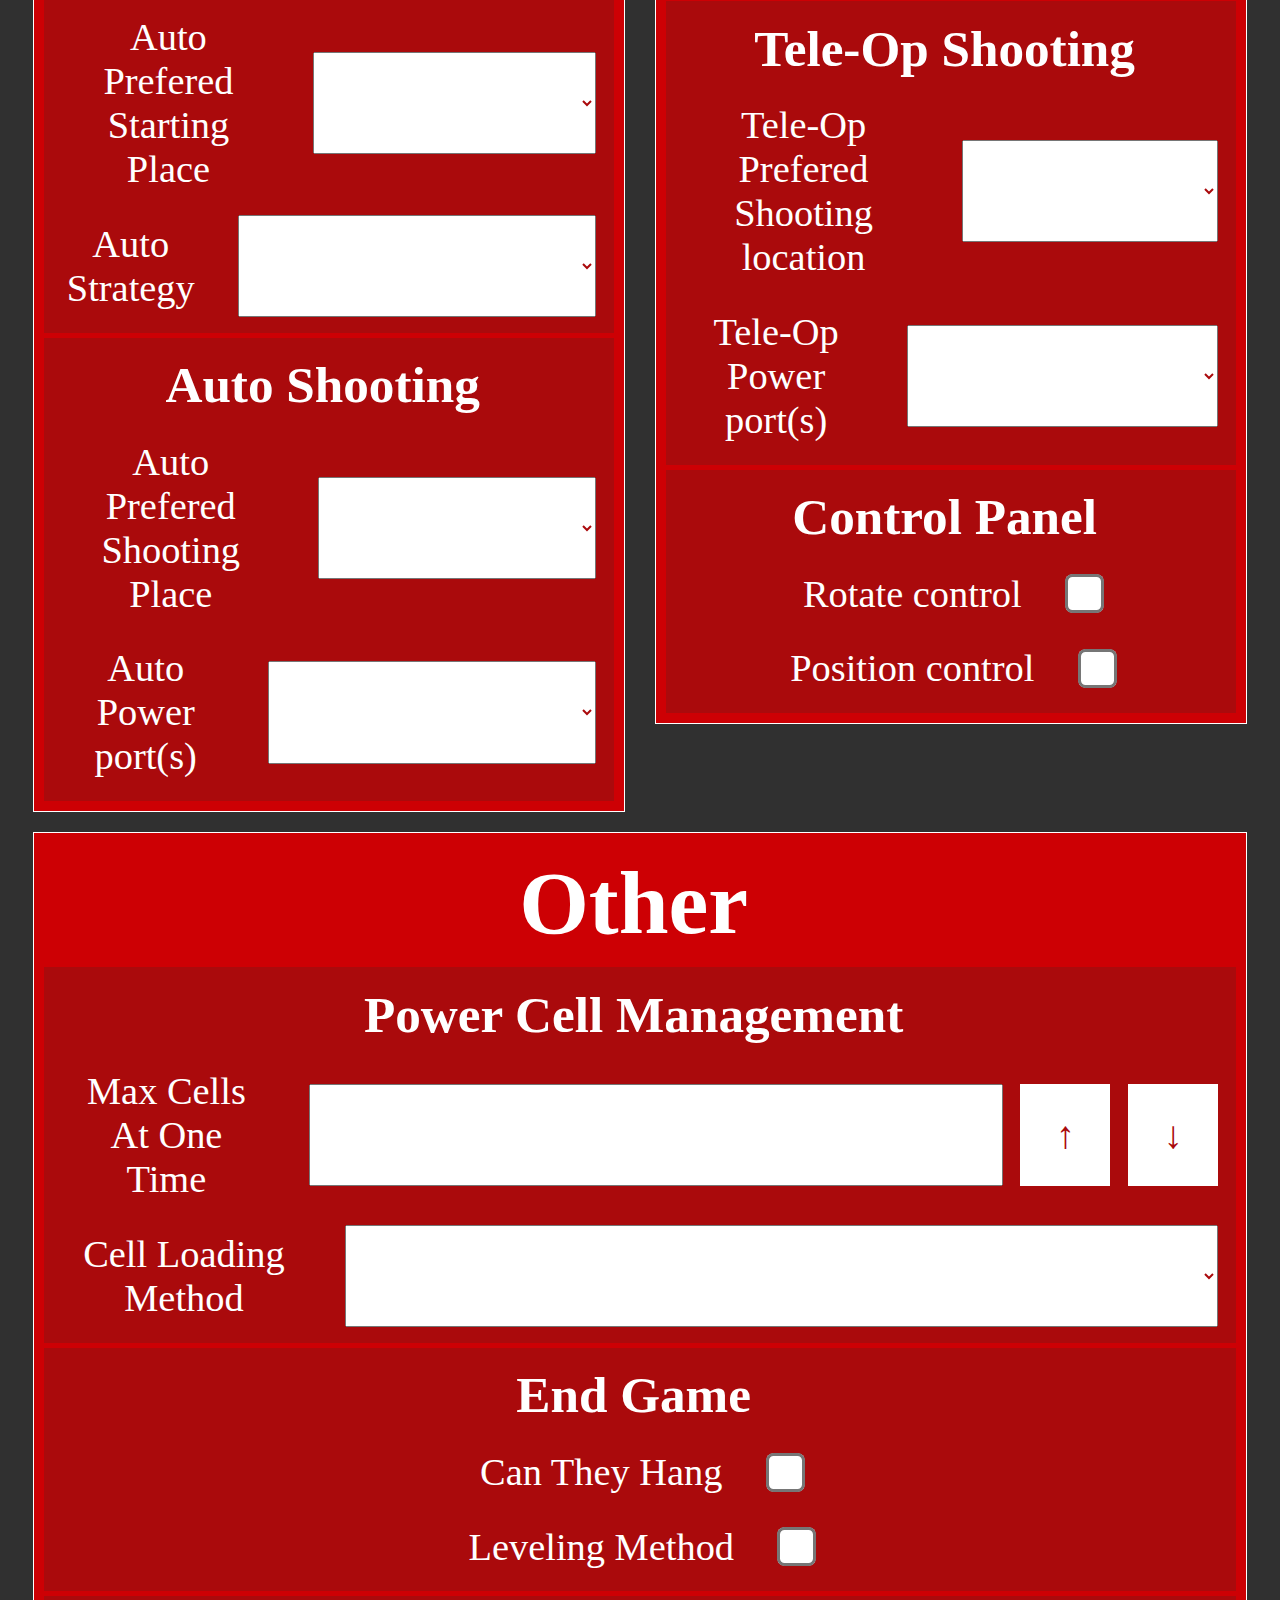
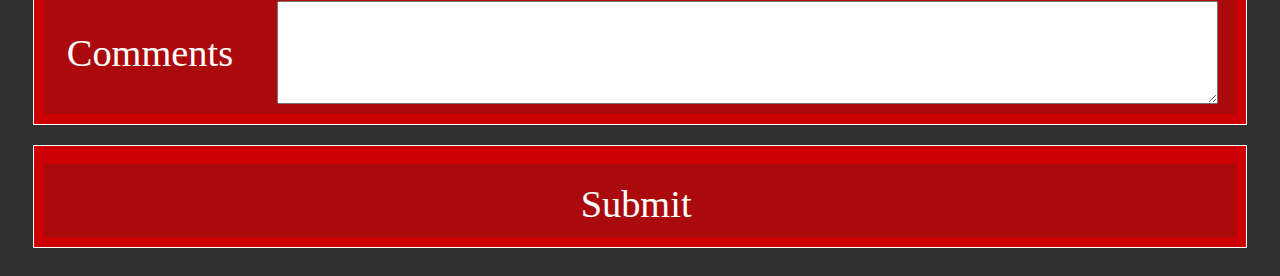
<file: 2021-infinite-recharge/pit-scouting/index.html>
<!DOCTYPE html>
<html lang="en">

<head>
  <link rel="stylesheet" type="text/css" href="style.css">
  <meta charset="utf-8" />
  <title>Pit Scouter</title>
</head>

<body>

  <form class="scouter" id="scouter" onsubmit="return validateAndSubmit()">
    <!-- Prevent implicit submission of the form -->
    <button type="submit" disabled="" style="display: none" aria-hidden="true"></button>
  </form>

  <script src="source.js"></script>
  <script src="main.js"></script>

  <script src="submit.js"></script>
  <script src="xmlMethods.js"></script>
</body>

</html>
</file>
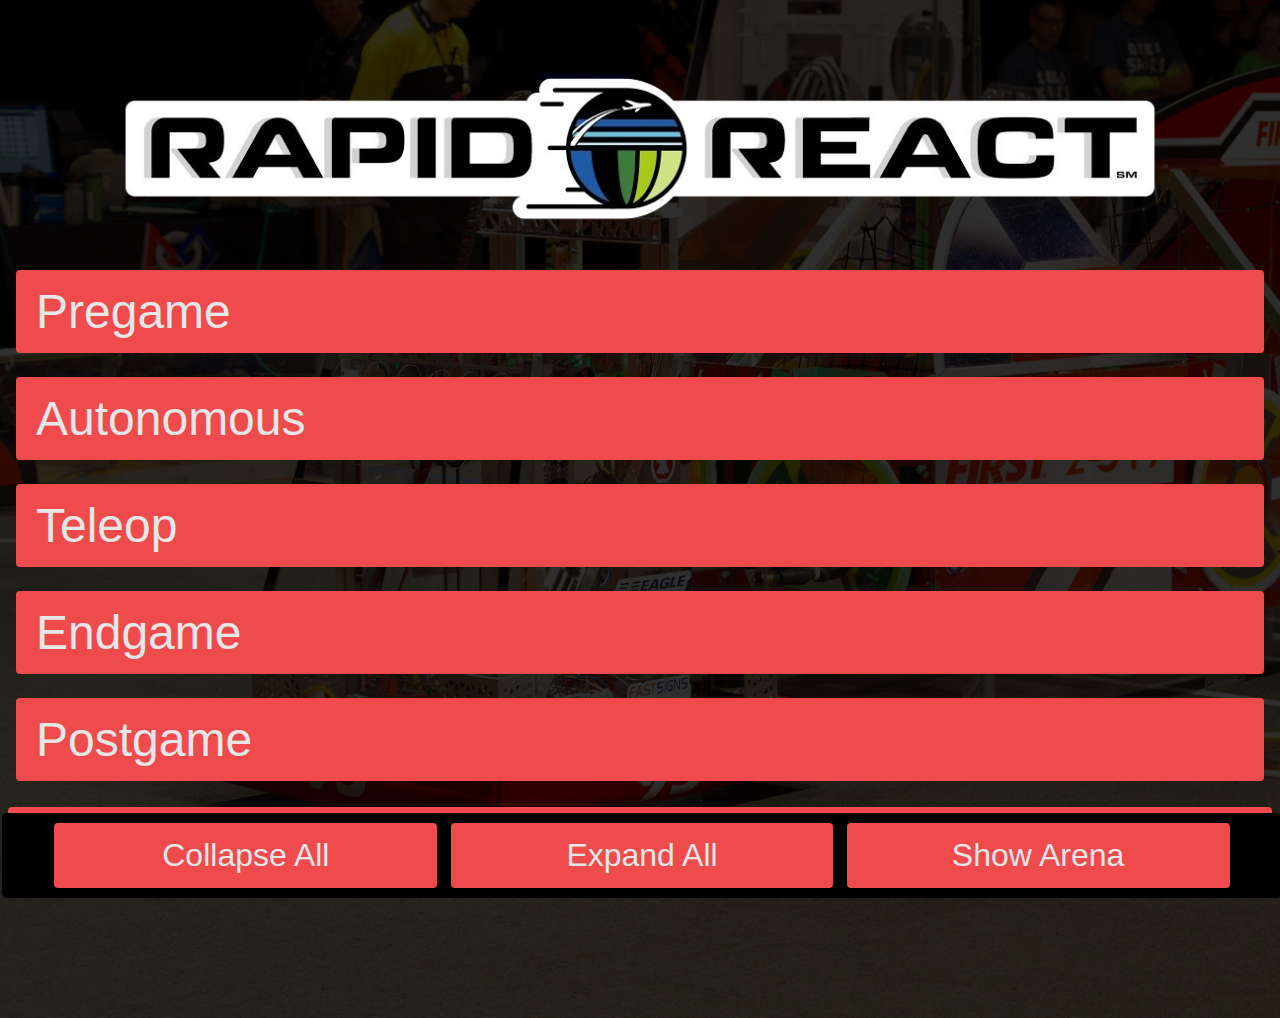
<file: 2022-rapid-react/field-scouting/index.html>
<!DOCTYPE html>
<html lang="en">

<head>
  <link rel="stylesheet" type="text/css" href="style.css">
  <meta charset="utf-8">
  <title>Field Scout</title>
  <link rel="shortcut icon" type="image/png" href="../shared/icon.png" />
</head>

<body>
  <br><img width="100%" src="../shared/rapidReact.png"><br>

  <form id="scoutingForm" method="post" onsubmit="return validateAndSubmit()">
    <div id="scoutingInterface"></div>
    <!-- Prevent implicit submission of the form -->
    <button type="submit" disabled="" style="display:none" aria-hidden="true"></button>
    <button type="submit">Submit</button><br><br><br>


  </form>

  <div id="footer">
    <button id="collapse" class="footer-content">Collapse All</button>
    <button id="expand" class="footer-content">Expand All</button>
    <button id="openArena" class="footer-content">Show Arena</button>
  </div>

  <div id="arenaModal" class="modal">
    <div class="modal-content">
      <span class="close">&times;</span>
      <img width="100%" src="../shared/annotated.png">
    </div>
  </div>
  <script src="../shared/teams.js"></script>
  <script src="data.js"></script>
  <script src="main.js"></script>
  <script src="methods.js"></script>
  <script src="submission.js"></script>
</body>
<script>
  if (localStorage.getItem("Pregame-Scouter Name")) {
    document.getElementById("Pregame-Scouter Name").value = localStorage.getItem("Pregame-Scouter Name");
  }
  if (localStorage.getItem("Pregame-Match Number")) {
    document.getElementById("Pregame-Match Number").value = localStorage.getItem("Pregame-Match Number");
  }
  if (localStorage.getItem("Pregame-Alliance")) {
    document.getElementById("Pregame-Alliance").value = localStorage.getItem("Pregame-Alliance");
  }
  if (localStorage.getItem("Pregame-Position")) {
    document.getElementById("Pregame-Position").value = localStorage.getItem("Pregame-Position");
  }
</script>

</html>
</file>
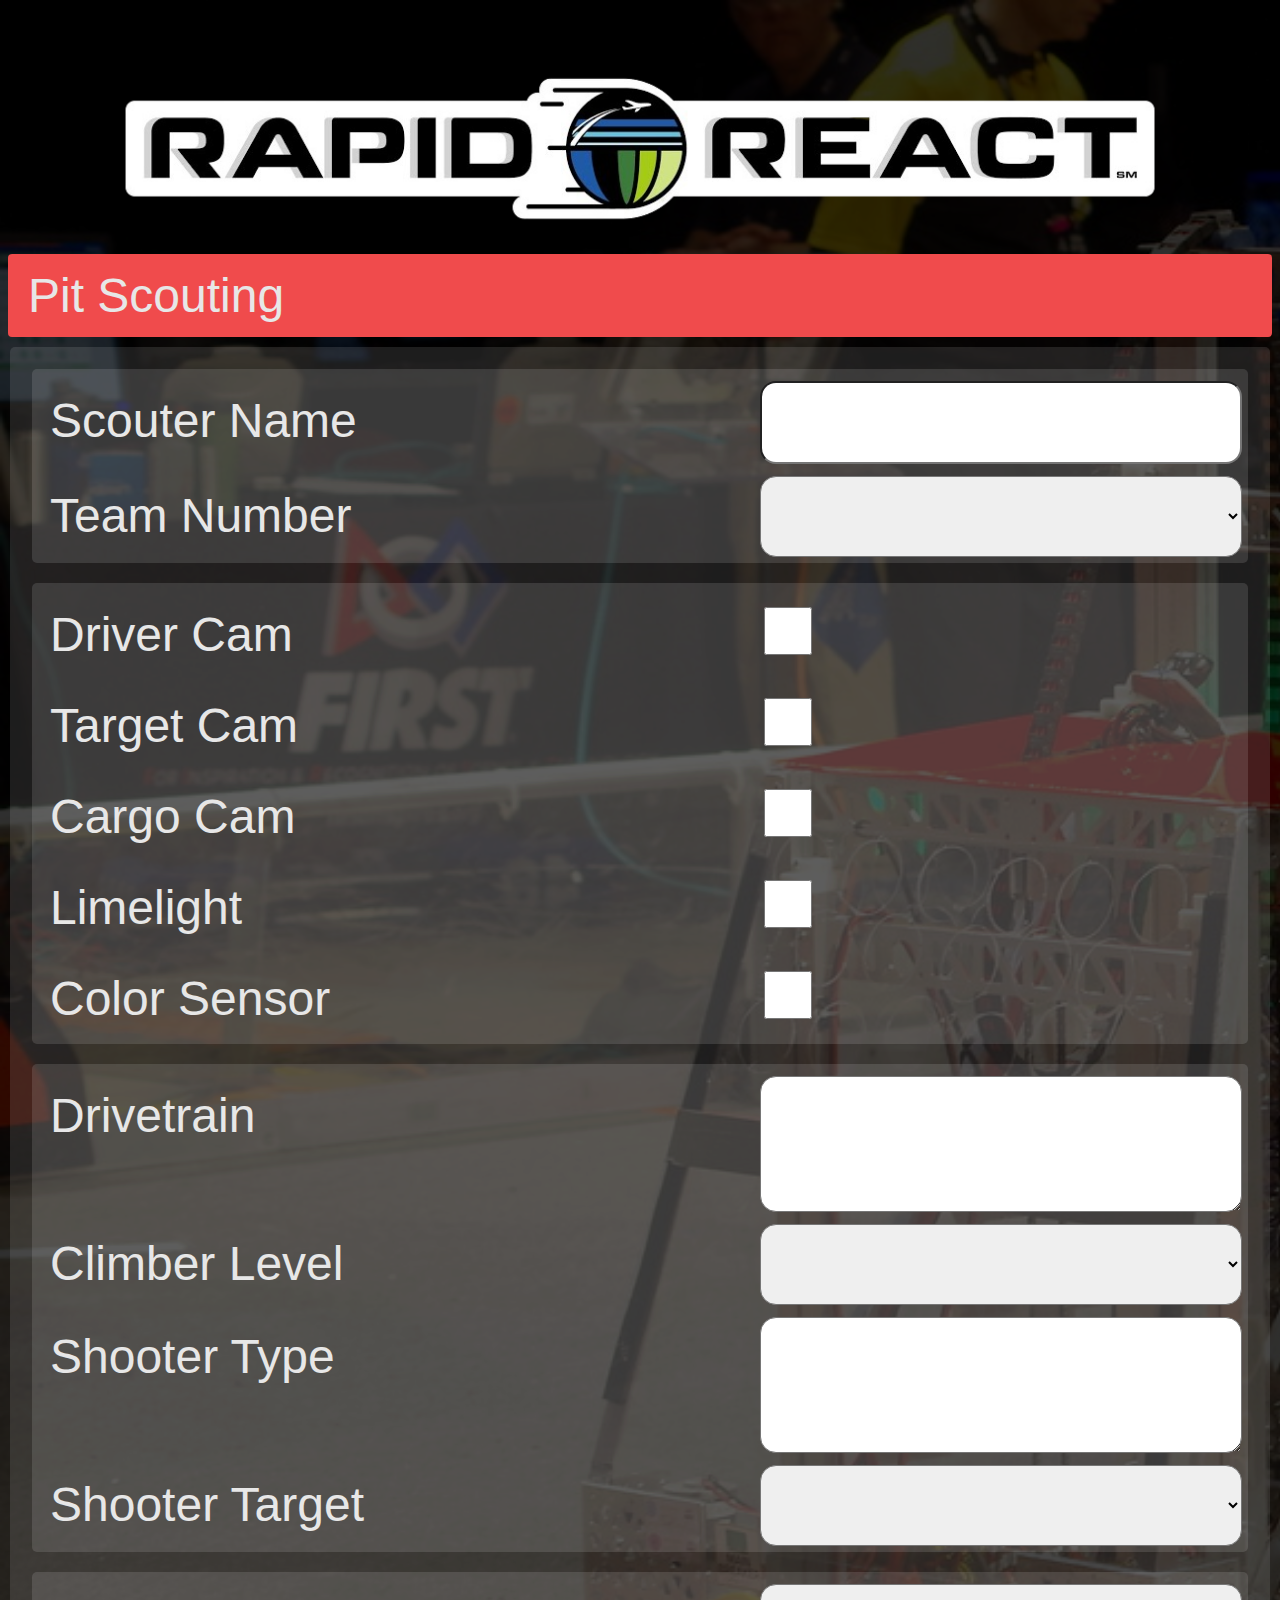
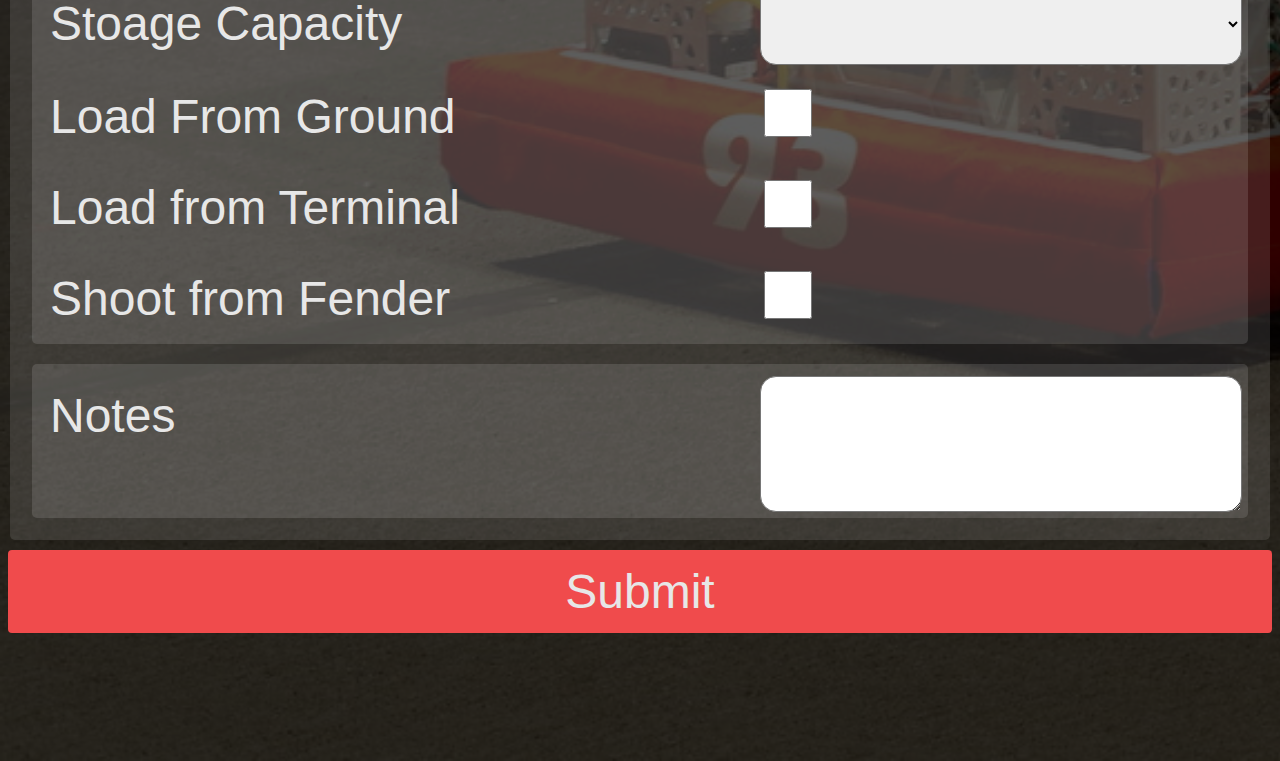
<file: 2022-rapid-react/pit-scouting/index.html>
<!DOCTYPE html>
<html lang="en">

<head>
  <link rel="stylesheet" type="text/css" href="style.css">
  <meta charset="utf-8">
  <title>Pit Scout</title>
  <link rel="shortcut icon" type="image/png" href="../shared/icon.png" />
</head>

<body>
  <br><img width="100%" src="../shared/rapidReact.png"><br>


  <div class="header">Pit Scouting</div>
  <form id="scoutingForm" method="post" onsubmit="return validateAndSubmit()">
    <div id="scoutingInterface"></div>
    <!-- Prevent implicit submission of the form -->
    <button type="submit" disabled="" style="display:none" aria-hidden="true"></button>
    <button type="submit">Submit</button><br><br><br>


  </form>

  <script src="../shared/teams.js"></script>
  <script src="data.js"></script>
  <script src="main.js"></script>
  <script src="submission.js"></script>
</body>
<script>
  if (localStorage.getItem("Scouter Name")) {
    //alert("found scouter [" + localStorage.getItem("scouter") + "]");
    document.getElementById("Scouter Name").value = localStorage.getItem("Scouter Name");
  }
</script>

</html>
</file>
<file: 2020-field-scouting/styles.css>
h6 {
  display: inline;  
}
button {
  font-size:20px;
}

div.tab > h2 {
  text-align:center;
  font-size:30px;
  font-weight:bold;
}

div > h1 {
  text-align:center;
  font-size:30px;
  font-weight:bold;
  padding: 10px 0;
}
</file>
<file: 2020-pit-scouting/styles.css>
/*h6 {
  display: inline;  
}
button {
  font-size:20px;
}

div.tab > h2 {
  text-align:center;
  font-size:30px;
  font-weight:bold;
}

div > h1 {
  text-align:center;
  font-size:40px;
  font-weight:bold;
  padding: 10px 0;
}*/
</file>
<file: 2021-field-scouting/style.css>
input::-webkit-outer-spin-button,
input::-webkit-inner-spin-button {
  -webkit-appearance: none;
  margin: 0;
}

html {
  background-color: #303030;
  /* Disables the double tap to zoom in feature on mobile devices */
  touch-action: manipulation;
}

div {
  margin: 5px;
  margin-top: 0px;
  padding: 5px;
  text-align: center;
  background-color: transparent;
}

div.tab {
  border: 1px solid white;
  background-color: #CD0004;
}

div.card {
  background-color: #AA0A0C;
}

p, h1, h2, h3, h4, h5, h6 {
  font-size: 3vw;
  color: white;
  text-align: center;
  padding-right: 1vw;
  margin: 1vw;
  font-family: serif;
}

h1 {
  font-size: 7vw;
  margin: 1vw;
}

h2 {
  font-size: 4vw;
  margin: 1vw;
}

input:not([type=checkbox]), select, textarea {
  font-size: 4vw;
  color: #AA0A0C;
  font-weight: bold;
  width: 100%;
  box-sizing: border-box;
  padding: 1vw;
  height: 8vw;
}

input[type=checkbox] {
  zoom: 3;
  padding: 1vw;
  margin: 0px;
}

button[type=submit] {
  width: 100%;
  margin-top: 1vw;
  font-size: 3vw;
  background-color: #AA0A0C;
  border: none;
  color: white;
  font-family: serif;
}

div.column {
  float: left;
  box-sizing: border-box;
  display: flex;
  justify-content: center;
  align-items: center;

  margin-right: 1vw;
  padding: 0;
  border: none;
}

div.row {
  display: flex;
  justify-content: center;
  align-items: center;
  margin: 0;
  padding: 0;
}

p.numButton {
  color: #AA0A0C;
  padding: 0;
  font-weight: bold;
}

textarea { resize: vertical; }
</file>
<file: 2021-pit-scouting/style.css>
input::-webkit-outer-spin-button,
input::-webkit-inner-spin-button {
  -webkit-appearance: none;
  margin: 0;
}

html {
  background-color: #303030;
  /* Disables the double tap to zoom in feature on mobile devices */
  touch-action: manipulation;
}

div {
  margin: 5px;
  margin-top: 0px;
  padding: 5px;
  text-align: center;
  background-color: transparent;
}

div.tab {
  border: 1px solid white;
  background-color: #CD0004;
}

div.card {
  background-color: #AA0A0C;
}

p, h1, h2, h3, h4, h5, h6 {
  font-size: 3vw;
  color: white;
  text-align: center;
  padding-right: 1vw;
  margin: 1vw;
  font-family: serif;
}

h1 {
  font-size: 7vw;
  margin: 1vw;
}

h2 {
  font-size: 4vw;
  margin: 1vw;
}

input:not([type=checkbox]), select, textarea {
  font-size: 4vw;
  color: #AA0A0C;
  font-weight: bold;
  width: 100%;
  box-sizing: border-box;
  padding: 1vw;
  height: 8vw;
}

input[type=checkbox] {
  zoom: 3;
  padding: 1vw;
  margin: 0px;
}

button[type=submit] {
  width: 100%;
  margin-top: 1vw;
  font-size: 3vw;
  background-color: #AA0A0C;
  border: none;
  color: white;
  font-family: serif;
}

div.column {
  float: left;
  box-sizing: border-box;
  display: flex;
  justify-content: center;
  align-items: center;

  margin-right: 1vw;
  padding: 0;
  border: none;
}

div.row {
  display: flex;
  justify-content: center;
  align-items: center;
  margin: 0;
  padding: 0;
}

p.numButton {
  color: #AA0A0C;
  padding: 0;
  font-weight: bold;
}

textarea { resize: vertical; }
</file>
<file: 2021-infinite-recharge/field-scouting/style.css>
input::-webkit-outer-spin-button,
input::-webkit-inner-spin-button {
  -webkit-appearance: none;
  margin: 0;
}

html {
  background-color: #303030;
  /* Disables the double tap to zoom in feature on mobile devices */
  touch-action: manipulation;
}

div {
  margin: 5px;
  margin-top: 0px;
  padding: 5px;
  text-align: center;
  background-color: transparent;
}

div.tab {
  border: 1px solid white;
  background-color: #CD0004;
}

div.card {
  background-color: #AA0A0C;
}

p,
h1,
h2,
h3,
h4,
h5,
h6 {
  font-size: 3vw;
  color: white;
  text-align: center;
  padding-right: 1vw;
  margin: 1vw;
  font-family: serif;
}

h1 {
  font-size: 7vw;
  margin: 1vw;
}

h2 {
  font-size: 4vw;
  margin: 1vw;
}

input:not([type=checkbox]),
select,
textarea {
  font-size: 4vw;
  color: #AA0A0C;
  font-weight: bold;
  width: 100%;
  box-sizing: border-box;
  padding: 1vw;
  height: 8vw;
}

input[type=checkbox] {
  zoom: 3;
  padding: 1vw;
  margin: 0px;
}

button[type=submit] {
  width: 100%;
  margin-top: 1vw;
  font-size: 3vw;
  background-color: #AA0A0C;
  border: none;
  color: white;
  font-family: serif;
}

div.column {
  float: left;
  box-sizing: border-box;
  display: flex;
  justify-content: center;
  align-items: center;

  margin-right: 1vw;
  padding: 0;
  border: none;
}

div.row {
  display: flex;
  justify-content: center;
  align-items: center;
  margin: 0;
  padding: 0;
}

p.numButton {
  color: #AA0A0C;
  padding: 0;
  font-weight: bold;
}

textarea {
  resize: vertical;
}
</file>
<file: 2021-infinite-recharge/pit-scouting/style.css>
input::-webkit-outer-spin-button,
input::-webkit-inner-spin-button {
  -webkit-appearance: none;
  margin: 0;
}

html {
  background-color: #303030;
  /* Disables the double tap to zoom in feature on mobile devices */
  touch-action: manipulation;
}

div {
  margin: 5px;
  margin-top: 0px;
  padding: 5px;
  text-align: center;
  background-color: transparent;
}

div.tab {
  border: 1px solid white;
  background-color: #CD0004;
}

div.card {
  background-color: #AA0A0C;
}

p,
h1,
h2,
h3,
h4,
h5,
h6 {
  font-size: 3vw;
  color: white;
  text-align: center;
  padding-right: 1vw;
  margin: 1vw;
  font-family: serif;
}

h1 {
  font-size: 7vw;
  margin: 1vw;
}

h2 {
  font-size: 4vw;
  margin: 1vw;
}

input:not([type=checkbox]),
select,
textarea {
  font-size: 4vw;
  color: #AA0A0C;
  font-weight: bold;
  width: 100%;
  box-sizing: border-box;
  padding: 1vw;
  height: 8vw;
}

input[type=checkbox] {
  zoom: 3;
  padding: 1vw;
  margin: 0px;
}

button[type=submit] {
  width: 100%;
  margin-top: 1vw;
  font-size: 3vw;
  background-color: #AA0A0C;
  border: none;
  color: white;
  font-family: serif;
}

div.column {
  float: left;
  box-sizing: border-box;
  display: flex;
  justify-content: center;
  align-items: center;

  margin-right: 1vw;
  padding: 0;
  border: none;
}

div.row {
  display: flex;
  justify-content: center;
  align-items: center;
  margin: 0;
  padding: 0;
}

p.numButton {
  color: #AA0A0C;
  padding: 0;
  font-weight: bold;
}

textarea {
  resize: vertical;
}
</file>
<file: 2022-rapid-react/field-scouting/style.css>
/* * 213159 navy
  * 3d6098 blue
  * f04b4c red
  * e7e7e7 creme */

  * {
    box-sizing: border-box;
    font-size: 48px;
    font-family: Tahoma, sans-serif;
    touch-action: manipulation;
    /* Disables double-tap zoom */

    -ms-overflow-style: none;
    /* IE and Edge */
    scrollbar-width: none;
    /* Firefox */
  }

  /* Hide scrollbar for Chrome, Safari and Opera */
  *::-webkit-scrollbar {
    display: none;
  }

  /* Chrome, Safari, Edge, Opera */
  input::-webkit-outer-spin-button,
  input::-webkit-inner-spin-button {
    -webkit-appearance: none;
    margin: 0;
  }

  /* Firefox */
  input[type=number] {
    -moz-appearance: textfield;
  }

  html {
    /* width: 800px; */
    min-height: 100%;
    background: url("../shared/2019LaCrosse.jpeg");
    background-size: cover;
    box-shadow: inset 0 0 0 2000px #000000D0;
  }

  *:not(input, select, option) {
    vertical-align: center;
  }


  option {
    font-size: 18px;
  }

  form {
    margin: 10px 0;
    border-radius: 5px;
    background-color: #00000000;
  }

  div {
    border-radius: 5px;
    padding: 2px;
    margin: 2px;
  }

  div.group {
    padding: 2px;
    margin: 20px;

    background-color: #FFFFFF20
  }

  /*.field > label {
    text-shadow:
    -1px -1px 0 #FFF,
    1px -1px 0 #FFF,
    -1px 1px 0 #FFF,
    1px 1px 0 #FFF;
} */



  input:not([type=checkbox]),
  select,
  textarea,
  button.incDecButton {
    padding: 12px;
    /* border: 1px solid #e7e7e7; */
    border-radius: 16px;
    float: left;
    margin-top: 6px;
    text-align: left;
    width: 40%;
  }

  input.increment {
    width: 20%;
    pointer-events: none;
  }

  button.incDecButton {
    width: 10%;
    text-align: center;
  }


  label {
    padding: 12px;
    /* display: inline-block; */
    float: left;
    width: 60%;
    margin-top: 6px;
  }

  input[type=checkbox] {
    margin-top: 18px;
    width: 48px;
    height: 48px;
  }

  button[type=submit],
  .header {
    width: 100%;
    background-color: #f04b4c;
    color: #e7e7e7;
    padding: 14px 20px;
    margin: 8px 0;
    border: none;
    border-radius: 4px;
    cursor: pointer;
  }

  /* Clear floats after the columns */
  .field:after {
    content: "";
    display: table;
    clear: both;
  }

  /* The Modal (background) */
  .modal {
    display: none;
    /* Hidden by default */
    position: fixed;
    /* Stay in place */
    z-index: 1;
    /* Sit on top */
    padding-top: 100px;
    /* Location of the box */
    left: 0;
    top: 0;
    width: 100%;
    /* Full width */
    height: 100%;
    /* Full height */
    overflow: auto;
    /* Enable scroll if needed */
    background-color: rgb(0, 0, 0);
    /* Fallback color */
    background-color: rgba(0, 0, 0, 0.8);
    /* Black w/ opacity */
  }

  /* Modal Content */
  .modal-content {
    background-color: #e7e7e7;
    margin: auto;
    padding: 20px;
    width: 200%;
  }




  /* Responsive layout - when the screen is less than 700px wide, make the two columns stack on top of each other instead of next to each other */
  @media screen and (max-width: 700px) {
    label {
      width: 60%;
      margin-top: 0;
    }

    input:not([type=checkbox], [type=number]),
    select,
    textarea {
      width: 100%;
      /*margin: 0px 12px 0px 12px;*/
    }
  }

  .active,
  .header:hover,
  button[type=submit]:hover {
    background-color: #882a2a;
  }

  .content {
    padding: 0 2px;
    max-height: 0;
    color: #e7e7e7;
    overflow: hidden;
    transition: max-height 0.2s ease-out;
    background-color: #e7e7e720;
  }

  #footer {
    position: fixed;
    bottom: 0;
    left: 0;
    width: 100%;
    background-color: #000000;
    color: white;
    text-align: center;
  }

  .footer-content {
    padding: 14px 20px;
    font-size: 32px;
    width: 30%;
    margin: 8px 0;
    border: none;
    border-radius: 4px;
    cursor: pointer;
    background-color: #f04b4c;
    color: #e7e7e7;
  }
</file>
<file: 2022-rapid-react/pit-scouting/style.css>
/* * 213159 navy
  * 3d6098 blue
  * f04b4c red
  * e7e7e7 creme */

  * {
    box-sizing: border-box;
    font-size: 48px;
    font-family: Tahoma, sans-serif;
    touch-action: manipulation;
    /* Disables double-tap zoom */

    -ms-overflow-style: none;
    /* IE and Edge */
    scrollbar-width: none;
    /* Firefox */
  }

  /* Hide scrollbar for Chrome, Safari and Opera */
  *::-webkit-scrollbar {
    display: none;
  }

  /* Chrome, Safari, Edge, Opera */
  input::-webkit-outer-spin-button,
  input::-webkit-inner-spin-button {
    -webkit-appearance: none;
    margin: 0;
  }

  /* Firefox */
  input[type=number] {
    -moz-appearance: textfield;
  }

  html {
    /* width: 800px; */
    min-height: 100%;
    background: url("../shared/2019LaCrosse.jpeg");
    background-size: cover;
    box-shadow: inset 0 0 0 2000px #000000D0;
  }

  *:not(input, select, option) {
    vertical-align: center;
  }


  option {
    font-size: 18px;
  }

  form {
    margin: 10px 0;
    border-radius: 5px;
    background-color: #00000000;
  }

  div {
    border-radius: 5px;
    padding: 2px;
    margin: 2px;
  }

  div.group {
    padding: 2px;
    margin: 20px;

    background-color: #FFFFFF20
  }

  input:not([type=checkbox]),
  select,
  textarea,
  button.incDecButton {
    padding: 12px;
    /* border: 1px solid #e7e7e7; */
    border-radius: 16px;
    float: left;
    margin-top: 6px;
    text-align: left;
    width: 40%;
  }

  input.increment {
    width: 20%;
    pointer-events: none;
  }

  button.incDecButton {
    width: 10%;
    text-align: center;
  }


  label {
    padding: 12px;
    /* display: inline-block; */
    float: left;
    width: 60%;
    margin-top: 6px;
  }

  input[type=checkbox] {
    margin-top: 18px;
    width: 48px;
    height: 48px;
  }

  button[type=submit],
  .header {
    width: 100%;
    background-color: #f04b4c;
    color: #e7e7e7;
    padding: 14px 20px;
    margin: 8px 0;
    border: none;
    border-radius: 4px;
    cursor: pointer;
  }

  /* Clear floats after the columns */
  .field:after {
    content: "";
    display: table;
    clear: both;
  }



  /* Responsive layout - when the screen is less than 700px wide, make the two columns stack on top of each other instead of next to each other */
  @media screen and (max-width: 700px) {
    label {
      width: 60%;
      margin-top: 0;
    }

    input:not([type=checkbox], [type=number]),
    select,
    textarea {
      width: 100%;
      /*margin: 0px 12px 0px 12px;*/
    }
  }

  button:hover {
    background-color: #882a2a;
  }

  #scoutingInterface {
    padding: 2px;
    color: #e7e7e7;
    background-color: #e7e7e720;
  }
</file>
